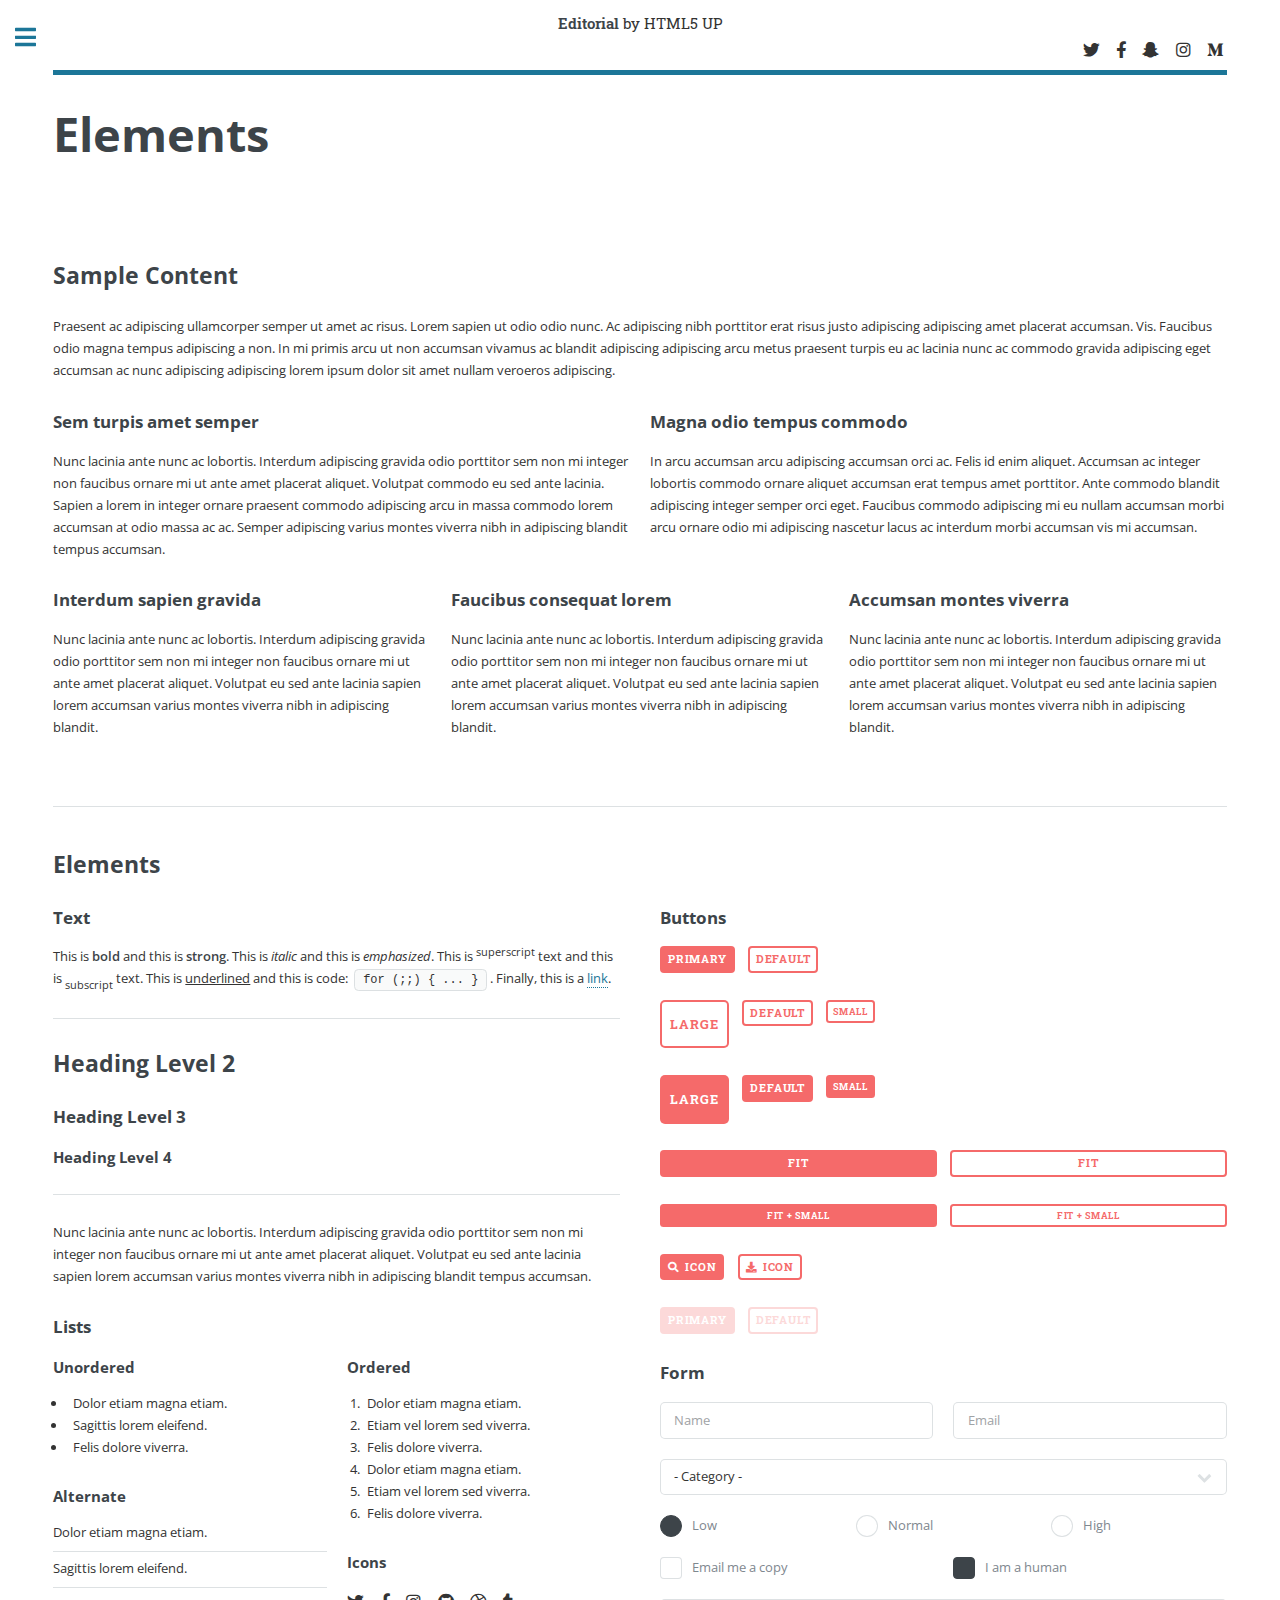
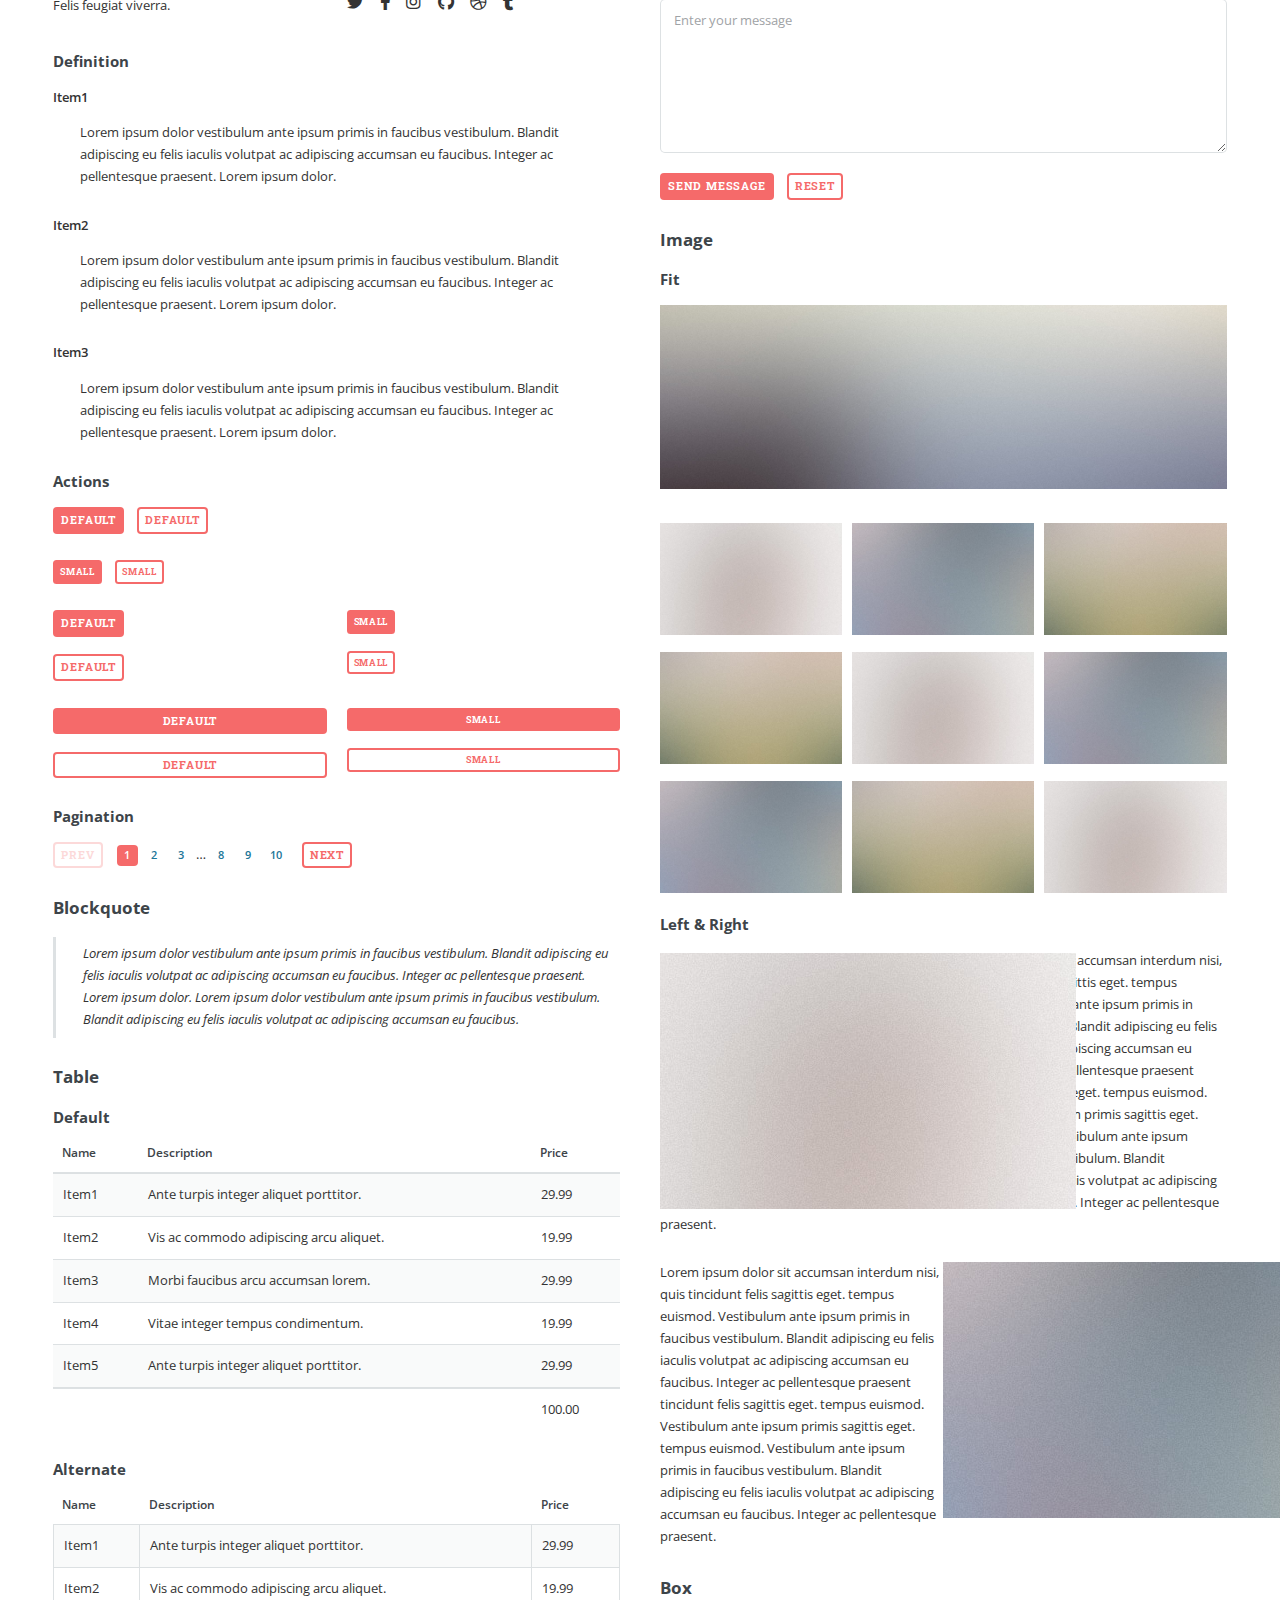
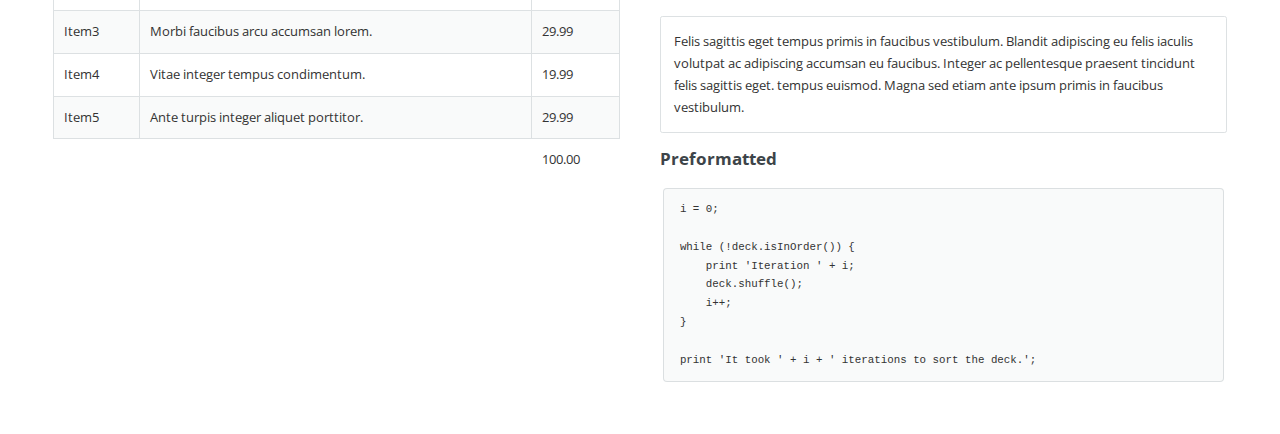
<file: elements.html>
<!DOCTYPE HTML>
<!--
	Editorial by HTML5 UP
	html5up.net | @ajlkn
	Free for personal and commercial use under the CCA 3.0 license (html5up.net/license)
-->
<html>
	<head>
		<title>Elements - Editorial by HTML5 UP</title>
		<meta charset="utf-8" />
		<meta name="viewport" content="width=device-width, initial-scale=1, user-scalable=no" />
		<link rel="stylesheet" href="assets/css/main.css" />
	</head>
	<body class="is-preload">

		<!-- Wrapper -->
			<div id="wrapper">

				<!-- Main -->
					<div id="main">
						<div class="inner">

							<!-- Header -->
								<header id="header">
									<a href="index.html" class="logo"><strong>Editorial</strong> by HTML5 UP</a>
									<ul class="icons">
										<li><a href="#" class="icon brands fa-twitter"><span class="label">Twitter</span></a></li>
										<li><a href="#" class="icon brands fa-facebook-f"><span class="label">Facebook</span></a></li>
										<li><a href="#" class="icon brands fa-snapchat-ghost"><span class="label">Snapchat</span></a></li>
										<li><a href="#" class="icon brands fa-instagram"><span class="label">Instagram</span></a></li>
										<li><a href="#" class="icon brands fa-medium-m"><span class="label">Medium</span></a></li>
									</ul>
								</header>

							<!-- Content -->
								<section>
									<header class="main">
										<h1>Elements</h1>
									</header>

									<!-- Content -->
										<h2 id="content">Sample Content</h2>
										<p>Praesent ac adipiscing ullamcorper semper ut amet ac risus. Lorem sapien ut odio odio nunc. Ac adipiscing nibh porttitor erat risus justo adipiscing adipiscing amet placerat accumsan. Vis. Faucibus odio magna tempus adipiscing a non. In mi primis arcu ut non accumsan vivamus ac blandit adipiscing adipiscing arcu metus praesent turpis eu ac lacinia nunc ac commodo gravida adipiscing eget accumsan ac nunc adipiscing adipiscing lorem ipsum dolor sit amet nullam veroeros adipiscing.</p>
										<div class="row">
											<div class="col-6 col-12-small">
												<h3>Sem turpis amet semper</h3>
												<p>Nunc lacinia ante nunc ac lobortis. Interdum adipiscing gravida odio porttitor sem non mi integer non faucibus ornare mi ut ante amet placerat aliquet. Volutpat commodo eu sed ante lacinia. Sapien a lorem in integer ornare praesent commodo adipiscing arcu in massa commodo lorem accumsan at odio massa ac ac. Semper adipiscing varius montes viverra nibh in adipiscing blandit tempus accumsan.</p>
											</div>
											<div class="col-6 col-12-small">
												<h3>Magna odio tempus commodo</h3>
												<p>In arcu accumsan arcu adipiscing accumsan orci ac. Felis id enim aliquet. Accumsan ac integer lobortis commodo ornare aliquet accumsan erat tempus amet porttitor. Ante commodo blandit adipiscing integer semper orci eget. Faucibus commodo adipiscing mi eu nullam accumsan morbi arcu ornare odio mi adipiscing nascetur lacus ac interdum morbi accumsan vis mi accumsan.</p>
											</div>
											<!-- Break -->
											<div class="col-4 col-12-medium">
												<h3>Interdum sapien gravida</h3>
												<p>Nunc lacinia ante nunc ac lobortis. Interdum adipiscing gravida odio porttitor sem non mi integer non faucibus ornare mi ut ante amet placerat aliquet. Volutpat eu sed ante lacinia sapien lorem accumsan varius montes viverra nibh in adipiscing blandit.</p>
											</div>
											<div class="col-4 col-12-medium">
												<h3>Faucibus consequat lorem</h3>
												<p>Nunc lacinia ante nunc ac lobortis. Interdum adipiscing gravida odio porttitor sem non mi integer non faucibus ornare mi ut ante amet placerat aliquet. Volutpat eu sed ante lacinia sapien lorem accumsan varius montes viverra nibh in adipiscing blandit.</p>
											</div>
											<div class="col-4 col-12-medium">
												<h3>Accumsan montes viverra</h3>
												<p>Nunc lacinia ante nunc ac lobortis. Interdum adipiscing gravida odio porttitor sem non mi integer non faucibus ornare mi ut ante amet placerat aliquet. Volutpat eu sed ante lacinia sapien lorem accumsan varius montes viverra nibh in adipiscing blandit.</p>
											</div>
										</div>

									<hr class="major" />

									<!-- Elements -->
										<h2 id="elements">Elements</h2>
										<div class="row gtr-200">
											<div class="col-6 col-12-medium">

												<!-- Text stuff -->
													<h3>Text</h3>
													<p>This is <b>bold</b> and this is <strong>strong</strong>. This is <i>italic</i> and this is <em>emphasized</em>.
													This is <sup>superscript</sup> text and this is <sub>subscript</sub> text.
													This is <u>underlined</u> and this is code: <code>for (;;) { ... }</code>.
													Finally, this is a <a href="#">link</a>.</p>
													<hr />
													<h2>Heading Level 2</h2>
													<h3>Heading Level 3</h3>
													<h4>Heading Level 4</h4>
													<hr />
													<p>Nunc lacinia ante nunc ac lobortis. Interdum adipiscing gravida odio porttitor sem non mi integer non faucibus ornare mi ut ante amet placerat aliquet. Volutpat eu sed ante lacinia sapien lorem accumsan varius montes viverra nibh in adipiscing blandit tempus accumsan.</p>

												<!-- Lists -->
													<h3>Lists</h3>
													<div class="row">
														<div class="col-6 col-12-small">

															<h4>Unordered</h4>
															<ul>
																<li>Dolor etiam magna etiam.</li>
																<li>Sagittis lorem eleifend.</li>
																<li>Felis dolore viverra.</li>
															</ul>

															<h4>Alternate</h4>
															<ul class="alt">
																<li>Dolor etiam magna etiam.</li>
																<li>Sagittis lorem eleifend.</li>
																<li>Felis feugiat viverra.</li>
															</ul>

														</div>
														<div class="col-6 col-12-small">

															<h4>Ordered</h4>
															<ol>
																<li>Dolor etiam magna etiam.</li>
																<li>Etiam vel lorem sed viverra.</li>
																<li>Felis dolore viverra.</li>
																<li>Dolor etiam magna etiam.</li>
																<li>Etiam vel lorem sed viverra.</li>
																<li>Felis dolore viverra.</li>
															</ol>

															<h4>Icons</h4>
															<ul class="icons">
																<li><a href="#" class="icon brands fa-twitter"><span class="label">Twitter</span></a></li>
																<li><a href="#" class="icon brands fa-facebook-f"><span class="label">Facebook</span></a></li>
																<li><a href="#" class="icon brands fa-instagram"><span class="label">Instagram</span></a></li>
																<li><a href="#" class="icon brands fa-github"><span class="label">Github</span></a></li>
																<li><a href="#" class="icon brands fa-dribbble"><span class="label">Dribbble</span></a></li>
																<li><a href="#" class="icon brands fa-tumblr"><span class="label">Tumblr</span></a></li>
															</ul>

														</div>
													</div>
													<h4>Definition</h4>
													<dl>
														<dt>Item1</dt>
														<dd>
															<p>Lorem ipsum dolor vestibulum ante ipsum primis in faucibus vestibulum. Blandit adipiscing eu felis iaculis volutpat ac adipiscing accumsan eu faucibus. Integer ac pellentesque praesent. Lorem ipsum dolor.</p>
														</dd>
														<dt>Item2</dt>
														<dd>
															<p>Lorem ipsum dolor vestibulum ante ipsum primis in faucibus vestibulum. Blandit adipiscing eu felis iaculis volutpat ac adipiscing accumsan eu faucibus. Integer ac pellentesque praesent. Lorem ipsum dolor.</p>
														</dd>
														<dt>Item3</dt>
														<dd>
															<p>Lorem ipsum dolor vestibulum ante ipsum primis in faucibus vestibulum. Blandit adipiscing eu felis iaculis volutpat ac adipiscing accumsan eu faucibus. Integer ac pellentesque praesent. Lorem ipsum dolor.</p>
														</dd>
													</dl>

													<h4>Actions</h4>
													<ul class="actions">
														<li><a href="#" class="button primary">Default</a></li>
														<li><a href="#" class="button">Default</a></li>
													</ul>
													<ul class="actions small">
														<li><a href="#" class="button primary small">Small</a></li>
														<li><a href="#" class="button small">Small</a></li>
													</ul>
													<div class="row">
														<div class="col-6 col-12-small">
															<ul class="actions stacked">
																<li><a href="#" class="button primary">Default</a></li>
																<li><a href="#" class="button">Default</a></li>
															</ul>
														</div>
														<div class="col-6 col-12-small">
															<ul class="actions stacked">
																<li><a href="#" class="button primary small">Small</a></li>
																<li><a href="#" class="button small">Small</a></li>
															</ul>
														</div>
														<div class="col-6 col-12-small">
															<ul class="actions stacked">
																<li><a href="#" class="button primary fit">Default</a></li>
																<li><a href="#" class="button fit">Default</a></li>
															</ul>
														</div>
														<div class="col-6 col-12-small">
															<ul class="actions stacked">
																<li><a href="#" class="button primary small fit">Small</a></li>
																<li><a href="#" class="button small fit">Small</a></li>
															</ul>
														</div>
													</div>

													<h4>Pagination</h4>
													<ul class="pagination">
														<li><span class="button disabled">Prev</span></li>
														<li><a href="#" class="page active">1</a></li>
														<li><a href="#" class="page">2</a></li>
														<li><a href="#" class="page">3</a></li>
														<li><span>&hellip;</span></li>
														<li><a href="#" class="page">8</a></li>
														<li><a href="#" class="page">9</a></li>
														<li><a href="#" class="page">10</a></li>
														<li><a href="#" class="button">Next</a></li>
													</ul>

												<!-- Blockquote -->
													<h3>Blockquote</h3>
													<blockquote>Lorem ipsum dolor vestibulum ante ipsum primis in faucibus vestibulum. Blandit adipiscing eu felis iaculis volutpat ac adipiscing accumsan eu faucibus. Integer ac pellentesque praesent. Lorem ipsum dolor. Lorem ipsum dolor vestibulum ante ipsum primis in faucibus vestibulum. Blandit adipiscing eu felis iaculis volutpat ac adipiscing accumsan eu faucibus.</blockquote>

												<!-- Table -->
													<h3>Table</h3>

													<h4>Default</h4>
													<div class="table-wrapper">
														<table>
															<thead>
																<tr>
																	<th>Name</th>
																	<th>Description</th>
																	<th>Price</th>
																</tr>
															</thead>
															<tbody>
																<tr>
																	<td>Item1</td>
																	<td>Ante turpis integer aliquet porttitor.</td>
																	<td>29.99</td>
																</tr>
																<tr>
																	<td>Item2</td>
																	<td>Vis ac commodo adipiscing arcu aliquet.</td>
																	<td>19.99</td>
																</tr>
																<tr>
																	<td>Item3</td>
																	<td> Morbi faucibus arcu accumsan lorem.</td>
																	<td>29.99</td>
																</tr>
																<tr>
																	<td>Item4</td>
																	<td>Vitae integer tempus condimentum.</td>
																	<td>19.99</td>
																</tr>
																<tr>
																	<td>Item5</td>
																	<td>Ante turpis integer aliquet porttitor.</td>
																	<td>29.99</td>
																</tr>
															</tbody>
															<tfoot>
																<tr>
																	<td colspan="2"></td>
																	<td>100.00</td>
																</tr>
															</tfoot>
														</table>
													</div>

													<h4>Alternate</h4>
													<div class="table-wrapper">
														<table class="alt">
															<thead>
																<tr>
																	<th>Name</th>
																	<th>Description</th>
																	<th>Price</th>
																</tr>
															</thead>
															<tbody>
																<tr>
																	<td>Item1</td>
																	<td>Ante turpis integer aliquet porttitor.</td>
																	<td>29.99</td>
																</tr>
																<tr>
																	<td>Item2</td>
																	<td>Vis ac commodo adipiscing arcu aliquet.</td>
																	<td>19.99</td>
																</tr>
																<tr>
																	<td>Item3</td>
																	<td> Morbi faucibus arcu accumsan lorem.</td>
																	<td>29.99</td>
																</tr>
																<tr>
																	<td>Item4</td>
																	<td>Vitae integer tempus condimentum.</td>
																	<td>19.99</td>
																</tr>
																<tr>
																	<td>Item5</td>
																	<td>Ante turpis integer aliquet porttitor.</td>
																	<td>29.99</td>
																</tr>
															</tbody>
															<tfoot>
																<tr>
																	<td colspan="2"></td>
																	<td>100.00</td>
																</tr>
															</tfoot>
														</table>
													</div>

											</div>
											<div class="col-6 col-12-medium">

												<!-- Buttons -->
													<h3>Buttons</h3>
													<ul class="actions">
														<li><a href="#" class="button primary">Primary</a></li>
														<li><a href="#" class="button">Default</a></li>
													</ul>
													<ul class="actions">
														<li><a href="#" class="button large">Large</a></li>
														<li><a href="#" class="button">Default</a></li>
														<li><a href="#" class="button small">Small</a></li>
													</ul>
													<ul class="actions">
														<li><a href="#" class="button primary large">Large</a></li>
														<li><a href="#" class="button primary">Default</a></li>
														<li><a href="#" class="button primary small">Small</a></li>
													</ul>
													<ul class="actions fit">
														<li><a href="#" class="button primary fit">Fit</a></li>
														<li><a href="#" class="button fit">Fit</a></li>
													</ul>
													<ul class="actions fit small">
														<li><a href="#" class="button primary fit small">Fit + Small</a></li>
														<li><a href="#" class="button fit small">Fit + Small</a></li>
													</ul>
													<ul class="actions">
														<li><a href="#" class="button primary icon solid fa-search">Icon</a></li>
														<li><a href="#" class="button icon solid fa-download">Icon</a></li>
													</ul>
													<ul class="actions">
														<li><span class="button primary disabled">Primary</span></li>
														<li><span class="button disabled">Default</span></li>
													</ul>

												<!-- Form -->
													<h3>Form</h3>

													<form method="post" action="#">
														<div class="row gtr-uniform">
															<div class="col-6 col-12-xsmall">
																<input type="text" name="demo-name" id="demo-name" value="" placeholder="Name" />
															</div>
															<div class="col-6 col-12-xsmall">
																<input type="email" name="demo-email" id="demo-email" value="" placeholder="Email" />
															</div>
															<!-- Break -->
															<div class="col-12">
																<select name="demo-category" id="demo-category">
																	<option value="">- Category -</option>
																	<option value="1">Manufacturing</option>
																	<option value="1">Shipping</option>
																	<option value="1">Administration</option>
																	<option value="1">Human Resources</option>
																</select>
															</div>
															<!-- Break -->
															<div class="col-4 col-12-small">
																<input type="radio" id="demo-priority-low" name="demo-priority" checked>
																<label for="demo-priority-low">Low</label>
															</div>
															<div class="col-4 col-12-small">
																<input type="radio" id="demo-priority-normal" name="demo-priority">
																<label for="demo-priority-normal">Normal</label>
															</div>
															<div class="col-4 col-12-small">
																<input type="radio" id="demo-priority-high" name="demo-priority">
																<label for="demo-priority-high">High</label>
															</div>
															<!-- Break -->
															<div class="col-6 col-12-small">
																<input type="checkbox" id="demo-copy" name="demo-copy">
																<label for="demo-copy">Email me a copy</label>
															</div>
															<div class="col-6 col-12-small">
																<input type="checkbox" id="demo-human" name="demo-human" checked>
																<label for="demo-human">I am a human</label>
															</div>
															<!-- Break -->
															<div class="col-12">
																<textarea name="demo-message" id="demo-message" placeholder="Enter your message" rows="6"></textarea>
															</div>
															<!-- Break -->
															<div class="col-12">
																<ul class="actions">
																	<li><input type="submit" value="Send Message" class="primary" /></li>
																	<li><input type="reset" value="Reset" /></li>
																</ul>
															</div>
														</div>
													</form>

												<!-- Image -->
													<h3>Image</h3>

													<h4>Fit</h4>
													<span class="image fit"><img src="images/pic11.jpg" alt="" /></span>
													<div class="box alt">
														<div class="row gtr-50 gtr-uniform">
															<div class="col-4"><span class="image fit"><img src="images/pic01.jpg" alt="" /></span></div>
															<div class="col-4"><span class="image fit"><img src="images/pic02.jpg" alt="" /></span></div>
															<div class="col-4"><span class="image fit"><img src="images/pic03.jpg" alt="" /></span></div>
															<!-- Break -->
															<div class="col-4"><span class="image fit"><img src="images/pic03.jpg" alt="" /></span></div>
															<div class="col-4"><span class="image fit"><img src="images/pic01.jpg" alt="" /></span></div>
															<div class="col-4"><span class="image fit"><img src="images/pic02.jpg" alt="" /></span></div>
															<!-- Break -->
															<div class="col-4"><span class="image fit"><img src="images/pic02.jpg" alt="" /></span></div>
															<div class="col-4"><span class="image fit"><img src="images/pic03.jpg" alt="" /></span></div>
															<div class="col-4"><span class="image fit"><img src="images/pic01.jpg" alt="" /></span></div>
														</div>
													</div>

													<h4>Left &amp; Right</h4>
													<p><span class="image left"><img src="images/pic01.jpg" alt="" /></span>Lorem ipsum dolor sit accumsan interdum nisi, quis tincidunt felis sagittis eget. tempus euismod. Vestibulum ante ipsum primis in faucibus vestibulum. Blandit adipiscing eu felis iaculis volutpat ac adipiscing accumsan eu faucibus. Integer ac pellentesque praesent tincidunt felis sagittis eget. tempus euismod. Vestibulum ante ipsum primis sagittis eget. tempus euismod. Vestibulum ante ipsum primis in faucibus vestibulum. Blandit adipiscing eu felis iaculis volutpat ac adipiscing accumsan eu faucibus. Integer ac pellentesque praesent.</p>
													<p><span class="image right"><img src="images/pic02.jpg" alt="" /></span>Lorem ipsum dolor sit accumsan interdum nisi, quis tincidunt felis sagittis eget. tempus euismod. Vestibulum ante ipsum primis in faucibus vestibulum. Blandit adipiscing eu felis iaculis volutpat ac adipiscing accumsan eu faucibus. Integer ac pellentesque praesent tincidunt felis sagittis eget. tempus euismod. Vestibulum ante ipsum primis sagittis eget. tempus euismod. Vestibulum ante ipsum primis in faucibus vestibulum. Blandit adipiscing eu felis iaculis volutpat ac adipiscing accumsan eu faucibus. Integer ac pellentesque praesent.</p>

												<!-- Box -->
													<h3>Box</h3>
													<div class="box">
														<p>Felis sagittis eget tempus primis in faucibus vestibulum. Blandit adipiscing eu felis iaculis volutpat ac adipiscing accumsan eu faucibus. Integer ac pellentesque praesent tincidunt felis sagittis eget. tempus euismod. Magna sed etiam ante ipsum primis in faucibus vestibulum.</p>
													</div>

												<!-- Preformatted Code -->
													<h3>Preformatted</h3>
													<pre><code>i = 0;

while (!deck.isInOrder()) {
    print 'Iteration ' + i;
    deck.shuffle();
    i++;
}

print 'It took ' + i + ' iterations to sort the deck.';
</code></pre>

											</div>
										</div>

								</section>

						</div>
					</div>

				<!-- Sidebar -->
					<div id="sidebar">
						<div class="inner">

							<!-- Search -->
								<section id="search" class="alt">
									<form method="post" action="#">
										<input type="text" name="query" id="query" placeholder="Search" />
									</form>
								</section>

							<!-- Menu -->
								<nav id="menu">
									<header class="major">
										<h2>Menu</h2>
									</header>
									<ul>
										<li><a href="index.html">Homepage</a></li>
										<li><a href="generic.html">Generic</a></li>
										<li><a href="elements.html">Elements</a></li>
										<li>
											<span class="opener">Submenu</span>
											<ul>
												<li><a href="#">Lorem Dolor</a></li>
												<li><a href="#">Ipsum Adipiscing</a></li>
												<li><a href="#">Tempus Magna</a></li>
												<li><a href="#">Feugiat Veroeros</a></li>
											</ul>
										</li>
										<li><a href="#">Etiam Dolore</a></li>
										<li><a href="#">Adipiscing</a></li>
										<li>
											<span class="opener">Another Submenu</span>
											<ul>
												<li><a href="#">Lorem Dolor</a></li>
												<li><a href="#">Ipsum Adipiscing</a></li>
												<li><a href="#">Tempus Magna</a></li>
												<li><a href="#">Feugiat Veroeros</a></li>
											</ul>
										</li>
										<li><a href="#">Maximus Erat</a></li>
										<li><a href="#">Sapien Mauris</a></li>
										<li><a href="#">Amet Lacinia</a></li>
									</ul>
								</nav>

							<!-- Section -->
								<section>
									<header class="major">
										<h2>Ante interdum</h2>
									</header>
									<div class="mini-posts">
										<article>
											<a href="#" class="image"><img src="images/pic07.jpg" alt="" /></a>
											<p>Aenean ornare velit lacus, ac varius enim lorem ullamcorper dolore aliquam.</p>
										</article>
										<article>
											<a href="#" class="image"><img src="images/pic08.jpg" alt="" /></a>
											<p>Aenean ornare velit lacus, ac varius enim lorem ullamcorper dolore aliquam.</p>
										</article>
										<article>
											<a href="#" class="image"><img src="images/pic09.jpg" alt="" /></a>
											<p>Aenean ornare velit lacus, ac varius enim lorem ullamcorper dolore aliquam.</p>
										</article>
									</div>
									<ul class="actions">
										<li><a href="#" class="button">More</a></li>
									</ul>
								</section>

							<!-- Section -->
								<section>
									<header class="major">
										<h2>Get in touch</h2>
									</header>
									<p>Sed varius enim lorem ullamcorper dolore aliquam aenean ornare velit lacus, ac varius enim lorem ullamcorper dolore. Proin sed aliquam facilisis ante interdum. Sed nulla amet lorem feugiat tempus aliquam.</p>
									<ul class="contact">
										<li class="icon solid fa-envelope"><a href="#">information@untitled.tld</a></li>
										<li class="icon solid fa-phone">(000) 000-0000</li>
										<li class="icon solid fa-home">1234 Somewhere Road #8254<br />
										Nashville, TN 00000-0000</li>
									</ul>
								</section>

							<!-- Footer -->
								<footer id="footer">
									<p class="copyright">&copy; Untitled. All rights reserved. Demo Images: <a href="https://unsplash.com">Unsplash</a>. Design: <a href="https://html5up.net">HTML5 UP</a>.</p>
								</footer>

						</div>
					</div>

			</div>

		<!-- Scripts -->
			<script src="assets/js/jquery.min.js"></script>
			<script src="assets/js/browser.min.js"></script>
			<script src="assets/js/breakpoints.min.js"></script>
			<script src="assets/js/util.js"></script>
			<script src="assets/js/main.js"></script>

	</body>
</html>
</file>
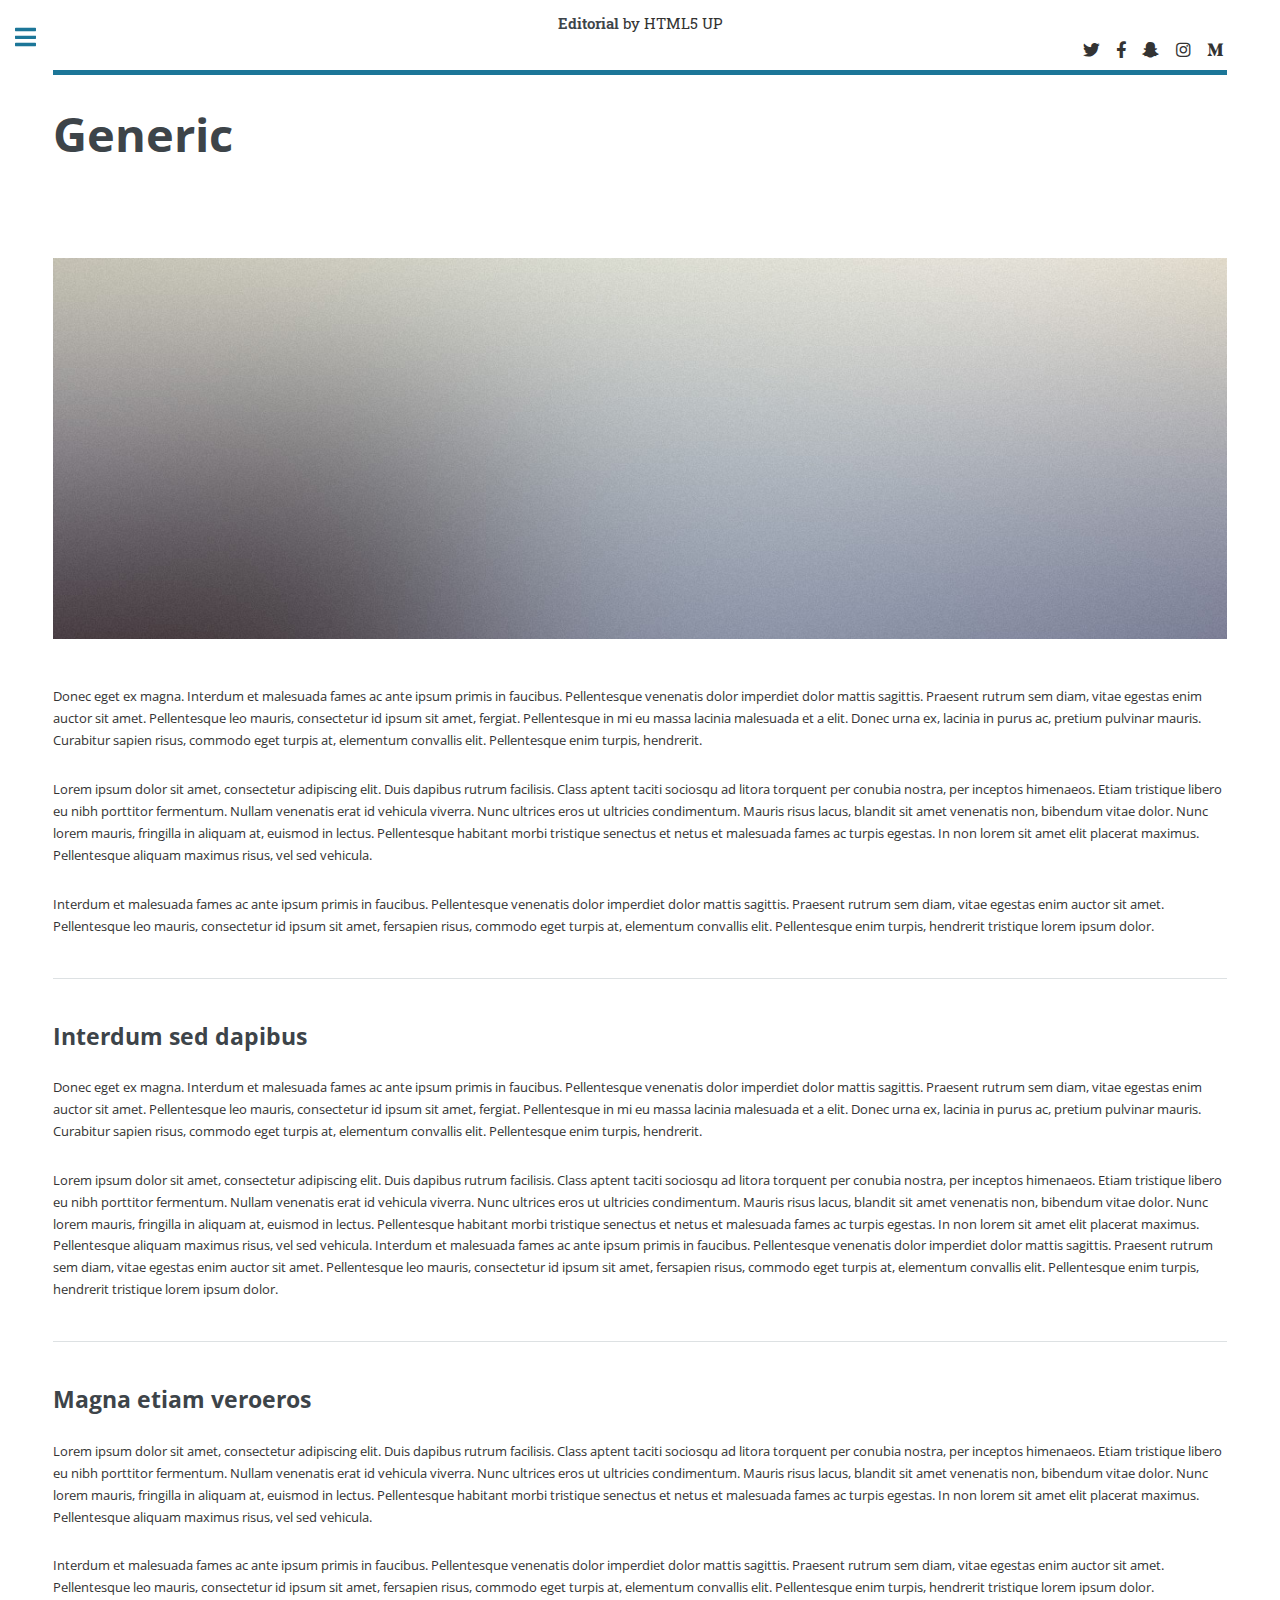
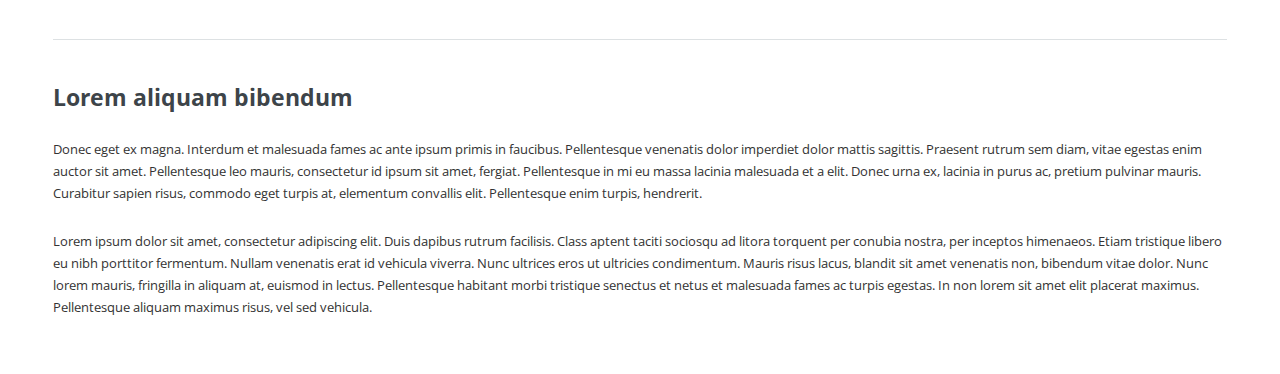
<file: generic.html>
<!DOCTYPE HTML>
<!--
	Editorial by HTML5 UP
	html5up.net | @ajlkn
	Free for personal and commercial use under the CCA 3.0 license (html5up.net/license)
-->
<html>
	<head>
		<title>Generic - Editorial by HTML5 UP</title>
		<meta charset="utf-8" />
		<meta name="viewport" content="width=device-width, initial-scale=1, user-scalable=no" />
		<link rel="stylesheet" href="assets/css/main.css" />
	</head>
	<body class="is-preload">

		<!-- Wrapper -->
			<div id="wrapper">

				<!-- Main -->
					<div id="main">
						<div class="inner">

							<!-- Header -->
								<header id="header">
									<a href="index.html" class="logo"><strong>Editorial</strong> by HTML5 UP</a>
									<ul class="icons">
										<li><a href="#" class="icon brands fa-twitter"><span class="label">Twitter</span></a></li>
										<li><a href="#" class="icon brands fa-facebook-f"><span class="label">Facebook</span></a></li>
										<li><a href="#" class="icon brands fa-snapchat-ghost"><span class="label">Snapchat</span></a></li>
										<li><a href="#" class="icon brands fa-instagram"><span class="label">Instagram</span></a></li>
										<li><a href="#" class="icon brands fa-medium-m"><span class="label">Medium</span></a></li>
									</ul>
								</header>

							<!-- Content -->
								<section>
									<header class="main">
										<h1>Generic</h1>
									</header>

									<span class="image main"><img src="images/pic11.jpg" alt="" /></span>

									<p>Donec eget ex magna. Interdum et malesuada fames ac ante ipsum primis in faucibus. Pellentesque venenatis dolor imperdiet dolor mattis sagittis. Praesent rutrum sem diam, vitae egestas enim auctor sit amet. Pellentesque leo mauris, consectetur id ipsum sit amet, fergiat. Pellentesque in mi eu massa lacinia malesuada et a elit. Donec urna ex, lacinia in purus ac, pretium pulvinar mauris. Curabitur sapien risus, commodo eget turpis at, elementum convallis elit. Pellentesque enim turpis, hendrerit.</p>
									<p>Lorem ipsum dolor sit amet, consectetur adipiscing elit. Duis dapibus rutrum facilisis. Class aptent taciti sociosqu ad litora torquent per conubia nostra, per inceptos himenaeos. Etiam tristique libero eu nibh porttitor fermentum. Nullam venenatis erat id vehicula viverra. Nunc ultrices eros ut ultricies condimentum. Mauris risus lacus, blandit sit amet venenatis non, bibendum vitae dolor. Nunc lorem mauris, fringilla in aliquam at, euismod in lectus. Pellentesque habitant morbi tristique senectus et netus et malesuada fames ac turpis egestas. In non lorem sit amet elit placerat maximus. Pellentesque aliquam maximus risus, vel sed vehicula.</p>
									<p>Interdum et malesuada fames ac ante ipsum primis in faucibus. Pellentesque venenatis dolor imperdiet dolor mattis sagittis. Praesent rutrum sem diam, vitae egestas enim auctor sit amet. Pellentesque leo mauris, consectetur id ipsum sit amet, fersapien risus, commodo eget turpis at, elementum convallis elit. Pellentesque enim turpis, hendrerit tristique lorem ipsum dolor.</p>

									<hr class="major" />

									<h2>Interdum sed dapibus</h2>
									<p>Donec eget ex magna. Interdum et malesuada fames ac ante ipsum primis in faucibus. Pellentesque venenatis dolor imperdiet dolor mattis sagittis. Praesent rutrum sem diam, vitae egestas enim auctor sit amet. Pellentesque leo mauris, consectetur id ipsum sit amet, fergiat. Pellentesque in mi eu massa lacinia malesuada et a elit. Donec urna ex, lacinia in purus ac, pretium pulvinar mauris. Curabitur sapien risus, commodo eget turpis at, elementum convallis elit. Pellentesque enim turpis, hendrerit.</p>
									<p>Lorem ipsum dolor sit amet, consectetur adipiscing elit. Duis dapibus rutrum facilisis. Class aptent taciti sociosqu ad litora torquent per conubia nostra, per inceptos himenaeos. Etiam tristique libero eu nibh porttitor fermentum. Nullam venenatis erat id vehicula viverra. Nunc ultrices eros ut ultricies condimentum. Mauris risus lacus, blandit sit amet venenatis non, bibendum vitae dolor. Nunc lorem mauris, fringilla in aliquam at, euismod in lectus. Pellentesque habitant morbi tristique senectus et netus et malesuada fames ac turpis egestas. In non lorem sit amet elit placerat maximus. Pellentesque aliquam maximus risus, vel sed vehicula. Interdum et malesuada fames ac ante ipsum primis in faucibus. Pellentesque venenatis dolor imperdiet dolor mattis sagittis. Praesent rutrum sem diam, vitae egestas enim auctor sit amet. Pellentesque leo mauris, consectetur id ipsum sit amet, fersapien risus, commodo eget turpis at, elementum convallis elit. Pellentesque enim turpis, hendrerit tristique lorem ipsum dolor.</p>

									<hr class="major" />

									<h2>Magna etiam veroeros</h2>
									<p>Lorem ipsum dolor sit amet, consectetur adipiscing elit. Duis dapibus rutrum facilisis. Class aptent taciti sociosqu ad litora torquent per conubia nostra, per inceptos himenaeos. Etiam tristique libero eu nibh porttitor fermentum. Nullam venenatis erat id vehicula viverra. Nunc ultrices eros ut ultricies condimentum. Mauris risus lacus, blandit sit amet venenatis non, bibendum vitae dolor. Nunc lorem mauris, fringilla in aliquam at, euismod in lectus. Pellentesque habitant morbi tristique senectus et netus et malesuada fames ac turpis egestas. In non lorem sit amet elit placerat maximus. Pellentesque aliquam maximus risus, vel sed vehicula.</p>
									<p>Interdum et malesuada fames ac ante ipsum primis in faucibus. Pellentesque venenatis dolor imperdiet dolor mattis sagittis. Praesent rutrum sem diam, vitae egestas enim auctor sit amet. Pellentesque leo mauris, consectetur id ipsum sit amet, fersapien risus, commodo eget turpis at, elementum convallis elit. Pellentesque enim turpis, hendrerit tristique lorem ipsum dolor.</p>

									<hr class="major" />

									<h2>Lorem aliquam bibendum</h2>
									<p>Donec eget ex magna. Interdum et malesuada fames ac ante ipsum primis in faucibus. Pellentesque venenatis dolor imperdiet dolor mattis sagittis. Praesent rutrum sem diam, vitae egestas enim auctor sit amet. Pellentesque leo mauris, consectetur id ipsum sit amet, fergiat. Pellentesque in mi eu massa lacinia malesuada et a elit. Donec urna ex, lacinia in purus ac, pretium pulvinar mauris. Curabitur sapien risus, commodo eget turpis at, elementum convallis elit. Pellentesque enim turpis, hendrerit.</p>
									<p>Lorem ipsum dolor sit amet, consectetur adipiscing elit. Duis dapibus rutrum facilisis. Class aptent taciti sociosqu ad litora torquent per conubia nostra, per inceptos himenaeos. Etiam tristique libero eu nibh porttitor fermentum. Nullam venenatis erat id vehicula viverra. Nunc ultrices eros ut ultricies condimentum. Mauris risus lacus, blandit sit amet venenatis non, bibendum vitae dolor. Nunc lorem mauris, fringilla in aliquam at, euismod in lectus. Pellentesque habitant morbi tristique senectus et netus et malesuada fames ac turpis egestas. In non lorem sit amet elit placerat maximus. Pellentesque aliquam maximus risus, vel sed vehicula.</p>

								</section>

						</div>
					</div>

				<!-- Sidebar -->
					<div id="sidebar">
						<div class="inner">

							<!-- Search -->
								<section id="search" class="alt">
									<form method="post" action="#">
										<input type="text" name="query" id="query" placeholder="Search" />
									</form>
								</section>

							<!-- Menu -->
								<nav id="menu">
									<header class="major">
										<h2>Menu</h2>
									</header>
									<ul>
										<li><a href="index.html">Homepage</a></li>
										<li><a href="generic.html">Generic</a></li>
										<li><a href="elements.html">Elements</a></li>
										<li>
											<span class="opener">Submenu</span>
											<ul>
												<li><a href="#">Lorem Dolor</a></li>
												<li><a href="#">Ipsum Adipiscing</a></li>
												<li><a href="#">Tempus Magna</a></li>
												<li><a href="#">Feugiat Veroeros</a></li>
											</ul>
										</li>
										<li><a href="#">Etiam Dolore</a></li>
										<li><a href="#">Adipiscing</a></li>
										<li>
											<span class="opener">Another Submenu</span>
											<ul>
												<li><a href="#">Lorem Dolor</a></li>
												<li><a href="#">Ipsum Adipiscing</a></li>
												<li><a href="#">Tempus Magna</a></li>
												<li><a href="#">Feugiat Veroeros</a></li>
											</ul>
										</li>
										<li><a href="#">Maximus Erat</a></li>
										<li><a href="#">Sapien Mauris</a></li>
										<li><a href="#">Amet Lacinia</a></li>
									</ul>
								</nav>

							<!-- Section -->
								<section>
									<header class="major">
										<h2>Ante interdum</h2>
									</header>
									<div class="mini-posts">
										<article>
											<a href="#" class="image"><img src="images/pic07.jpg" alt="" /></a>
											<p>Aenean ornare velit lacus, ac varius enim lorem ullamcorper dolore aliquam.</p>
										</article>
										<article>
											<a href="#" class="image"><img src="images/pic08.jpg" alt="" /></a>
											<p>Aenean ornare velit lacus, ac varius enim lorem ullamcorper dolore aliquam.</p>
										</article>
										<article>
											<a href="#" class="image"><img src="images/pic09.jpg" alt="" /></a>
											<p>Aenean ornare velit lacus, ac varius enim lorem ullamcorper dolore aliquam.</p>
										</article>
									</div>
									<ul class="actions">
										<li><a href="#" class="button">More</a></li>
									</ul>
								</section>

							<!-- Section -->
								<section>
									<header class="major">
										<h2>Get in touch</h2>
									</header>
									<p>Sed varius enim lorem ullamcorper dolore aliquam aenean ornare velit lacus, ac varius enim lorem ullamcorper dolore. Proin sed aliquam facilisis ante interdum. Sed nulla amet lorem feugiat tempus aliquam.</p>
									<ul class="contact">
										<li class="icon solid fa-envelope"><a href="#">information@untitled.tld</a></li>
										<li class="icon solid fa-phone">(000) 000-0000</li>
										<li class="icon solid fa-home">1234 Somewhere Road #8254<br />
										Nashville, TN 00000-0000</li>
									</ul>
								</section>

							<!-- Footer -->
								<footer id="footer">
									<p class="copyright">&copy; Untitled. All rights reserved. Demo Images: <a href="https://unsplash.com">Unsplash</a>. Design: <a href="https://html5up.net">HTML5 UP</a>.</p>
								</footer>

						</div>
					</div>

			</div>

		<!-- Scripts -->
			<script src="assets/js/jquery.min.js"></script>
			<script src="assets/js/browser.min.js"></script>
			<script src="assets/js/breakpoints.min.js"></script>
			<script src="assets/js/util.js"></script>
			<script src="assets/js/main.js"></script>

	</body>
</html>
</file>
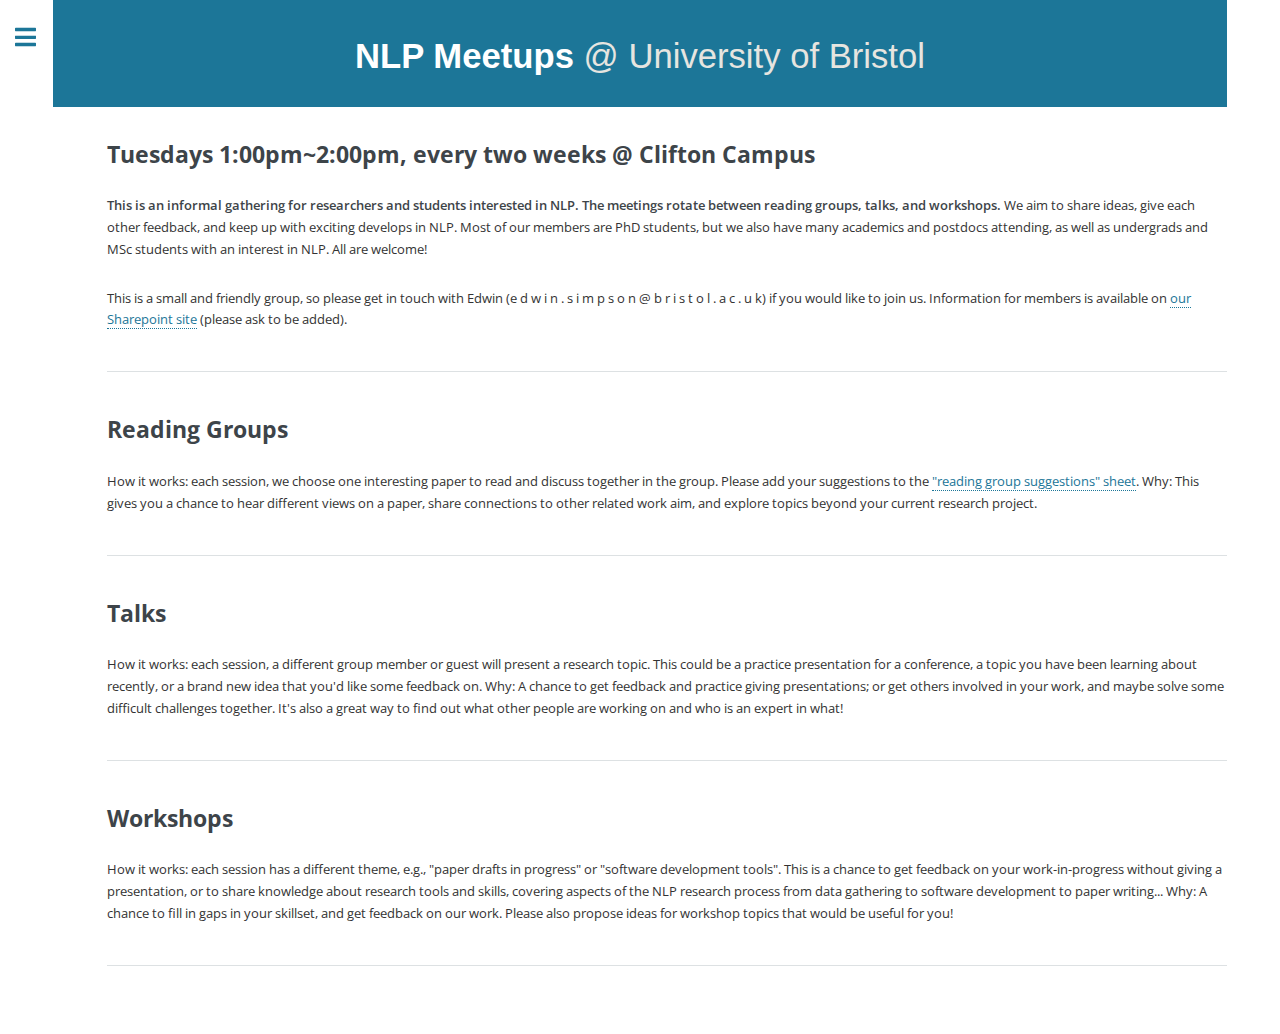
<file: meetups.html>
<!DOCTYPE HTML>
<!--
	Editorial by HTML5 UP
	html5up.net | @ajlkn
	Free for personal and commercial use under the CCA 3.0 license (html5up.net/license)
-->
<html>
	<head>
		<script src="assets/js/jquery.min.js"></script>
    	<script> 
	    $(function(){
	      $("#sidebar").load("sidebar.html"); 
	    });
	    </script> 

		<title>University of Bristol NLProc</title>
		<meta charset="utf-8" />
		<meta name="viewport" content="width=device-width, initial-scale=1, user-scalable=no" />
		<link rel="stylesheet" href="assets/css/main.css" />
	</head>
	<body class="is-preload">
		<!-- Wrapper -->
		<div id="wrapper">

			<!-- Main -->
			<div id="main">
				<div class="inner">
					<!-- Header -->
					<header id="header" class="logo" style="font-size: 2.6em; font-family: RufusBold, Georgia, sans-serif; font-weight: 400; background-color: rgb(28, 118, 152); color: #e6e5e0">
						<strong style="color: rgb(255, 255, 255)">NLP Meetups</strong> @ University of Bristol
					</header>

					<!-- Banner -->
					<section>

                        <div style="padding-left: 4em;">
                            <h2>Tuesdays 1:00pm~2:00pm, every two weeks @ Clifton Campus</h2>
                            <p><strong>
                            This is an informal gathering for researchers and students interested in NLP. The meetings rotate between reading groups, talks, and workshops.
                            </strong> We aim to share ideas, give each other feedback, and keep up with exciting develops in NLP. Most of our members are PhD students, but we also have many academics and postdocs attending, as well as undergrads and MSc students with an interest in NLP. All are welcome! 
                            </p>

                            <p>
                            This is a small and friendly group, so please get in touch with Edwin (e d w i n . s i m p s o n @ b r i s t o l . a c . u k) if you would like to join us. Information for members is available on <a href=https://uob.sharepoint.com/teams/grp-NLP-Meetups/SitePages/NLP-Meetups.aspx>our Sharepoint site</a> (please ask to be added). 
                        	</p>

						    <hr class="major" />

                            <h2>Reading Groups</h2>
						    <p>How it works: each session, we choose one interesting paper to read and discuss together in the group. Please add your suggestions to the <a href=https://uob.sharepoint.com/:x:/t/grp-NLP-Meetups/EdICMumhY1FGshXRyPuORUEBBUfUNAOiqJjag2cJv-6HIw>"reading group suggestions" sheet</a>. Why: This gives you a chance to hear different views on a paper, share connections to other related work aim, and explore topics beyond your current research project.</p>
						    <hr class="major" />

                            <h2>Talks</h2>
						    <p>How it works: each session, a different group member or guest will present a research topic. This could be a practice presentation for a conference, a topic you have been learning about recently, or a brand new idea that you'd like some feedback on. 
						    Why: A chance to get feedback and practice giving presentations; or get others involved in your work, and maybe solve some difficult challenges together. It's also a great way to find out what other people are working on and who is an expert in what!
						    </p>
                            <hr class="major" />

                            <h2>Workshops</h2>
                            <p>How it works: 
                            each session has a different theme, e.g., "paper drafts in progress" or "software development tools". This is a chance to get feedback on your work-in-progress without giving a presentation, or to share knowledge about research tools and skills, covering aspects of the NLP research process from data gathering to software development to paper writing...
                            Why: A chance to fill in gaps in your skillset, and get feedback on our work. Please also propose ideas for workshop topics that would be useful for you!   
                            </p>
						    <hr class="major" />
                        </div>
		
    
					</section>
				</div>
			</div>

			<!-- Sidebar -->
			<div id="sidebar">

			</div>

		</div>
	</body>
</html>
</file>
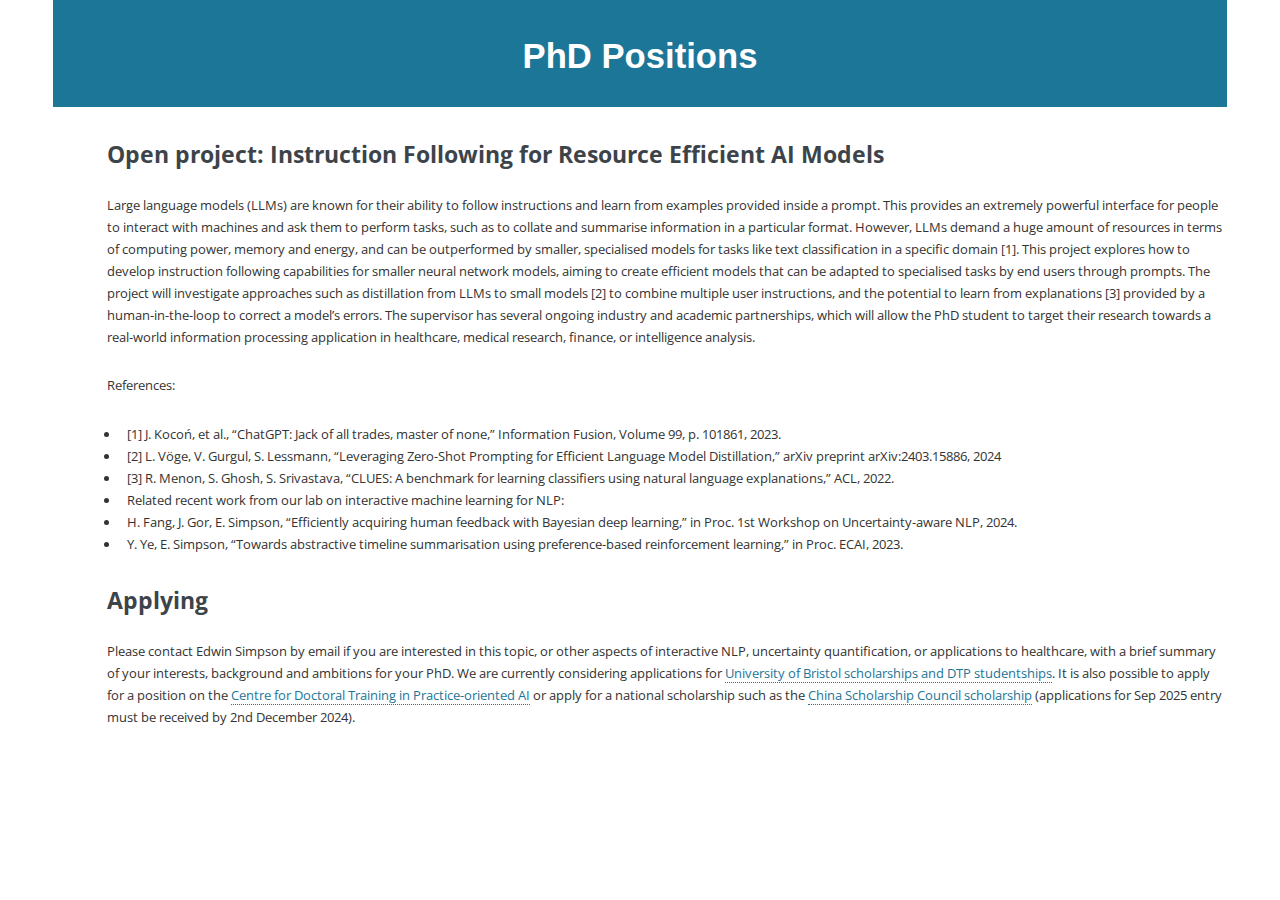
<file: phd.html>
<!DOCTYPE HTML>
<!--
	Editorial by HTML5 UP
	html5up.net | @ajlkn
	Free for personal and commercial use under the CCA 3.0 license (html5up.net/license)
-->
<html>
	<head>
		<script src="assets/js/jquery.min.js"></script>
    	<script> 
	    $(function(){
	      $("#sidebar").load("sidebar.html"); 
	    });
	    </script> 

		<title>University of Bristol NLProc</title>
		<meta charset="utf-8" />
		<meta name="viewport" content="width=device-width, initial-scale=1, user-scalable=no" />
		<link rel="stylesheet" href="assets/css/main.css" />
	</head>
	<body class="is-preload">
		<!-- Wrapper -->
		<div id="wrapper">

			<!-- Main -->
			<div id="main">
				<div class="inner">
					<!-- Header -->
					<header id="header" class="logo" style="font-size: 2.6em; font-family: RufusBold, Georgia, sans-serif; font-weight: 400; background-color: rgb(28, 118, 152); color: #e6e5e0">
						<strong style="color: rgb(255, 255, 255)">PhD Positions</strong>
					</header>

					<!-- Banner -->
					<section>
            <div style="padding-left: 4em;">
                <h2>Open project: Instruction Following for Resource Efficient AI Models</h2>
                <p>
                  Large language models (LLMs) are known for their ability to follow instructions and learn from examples provided inside a prompt. This provides an extremely powerful interface for people to interact with machines and ask them to perform tasks, such as to collate and summarise information in a particular format. However, LLMs demand a huge amount of resources in terms of computing power, memory and energy, and can be outperformed by smaller, specialised models for tasks like text classification in a specific domain [1]. This project explores how to develop instruction following capabilities for smaller neural network models, aiming to create efficient models that can be adapted to specialised tasks by end users through prompts. The project will investigate approaches such as distillation from LLMs to small models [2] to combine multiple user instructions, and the potential to learn from explanations [3] provided by a human-in-the-loop to correct a model’s errors. The supervisor has several ongoing industry and academic partnerships, which will allow the PhD student to target their research towards a real-world information processing application in healthcare, medical research, finance, or intelligence analysis. 
                </p>
                <p>
                  References:
                  <ul>
                    <li> [1]  J. Kocoń, et al., “ChatGPT: Jack of all trades, master of none,” Information Fusion, Volume 99, p. 101861, 2023. </li>
                    <li> [2] L. Vöge, V. Gurgul, S. Lessmann, “Leveraging Zero-Shot Prompting for Efficient Language Model Distillation,” arXiv preprint arXiv:2403.15886, 2024</li>
                    <li> [3] R. Menon, S. Ghosh, S. Srivastava, “CLUES: A benchmark for learning classifiers using natural language explanations,” ACL, 2022.</li>
                    <li> Related recent work from our lab on interactive machine learning for NLP:</li> 
                    <li> H. Fang, J. Gor, E. Simpson, “Efficiently acquiring human feedback with Bayesian deep learning,” in Proc. 1st Workshop on Uncertainty-aware NLP, 2024. </li>
                    <li> Y. Ye, E. Simpson, “Towards abstractive timeline summarisation using preference-based reinforcement learning,” in Proc. ECAI, 2023.</li>
                  </ul>
                </p>
            </div>
            <div style="padding-left: 4em;">
                <h2>Applying</h2>
                <p>
                  Please contact Edwin Simpson by email if you are interested in this topic, or other aspects of interactive NLP, uncertainty quantification, or applications to healthcare, with a brief summary of your interests, background and ambitions for your PhD.
                  We are currently considering applications for <a href="https://www.bristol.ac.uk/study/postgraduate/about/research-programmes/funding-and-scholarships/">University of Bristol scholarships and DTP studentships</a>.
                  It is also possible to apply for a position on the <a href="https://www.bristol.ac.uk/cdt/practice-oriented-ai/">Centre for Doctoral Training in Practice-oriented AI</a>
			or apply for a national scholarship such as the <a href="https://www.bristol.ac.uk/students/support/finances/scholarships/china-scholarship-council/">China Scholarship Council scholarship</a> (applications for Sep 2025 entry must be received by 2nd December 2024). 
                </p>
            </div>            
					</section>
				</div>
			</div>

			<!-- Sidebar -->
			<div id="sidebar">

			</div>

		</div>
	</body>
</html>
</file>
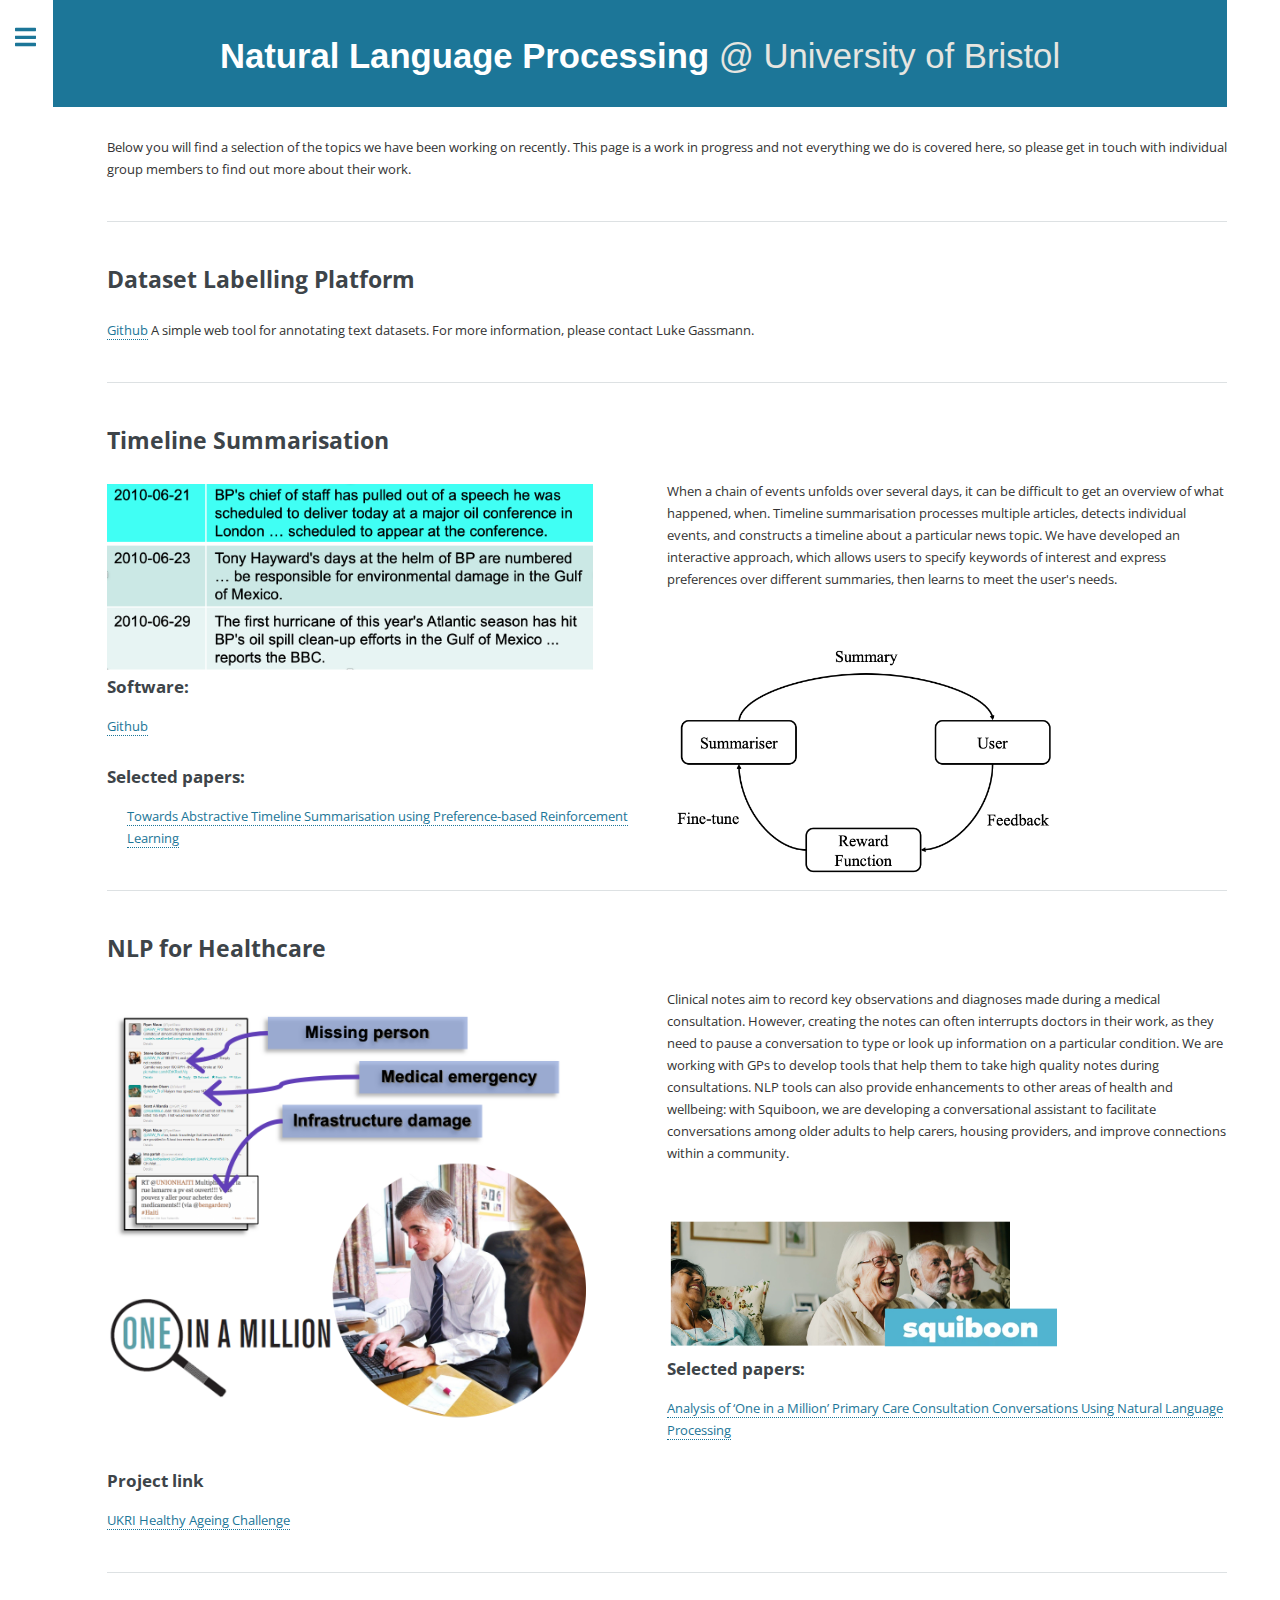
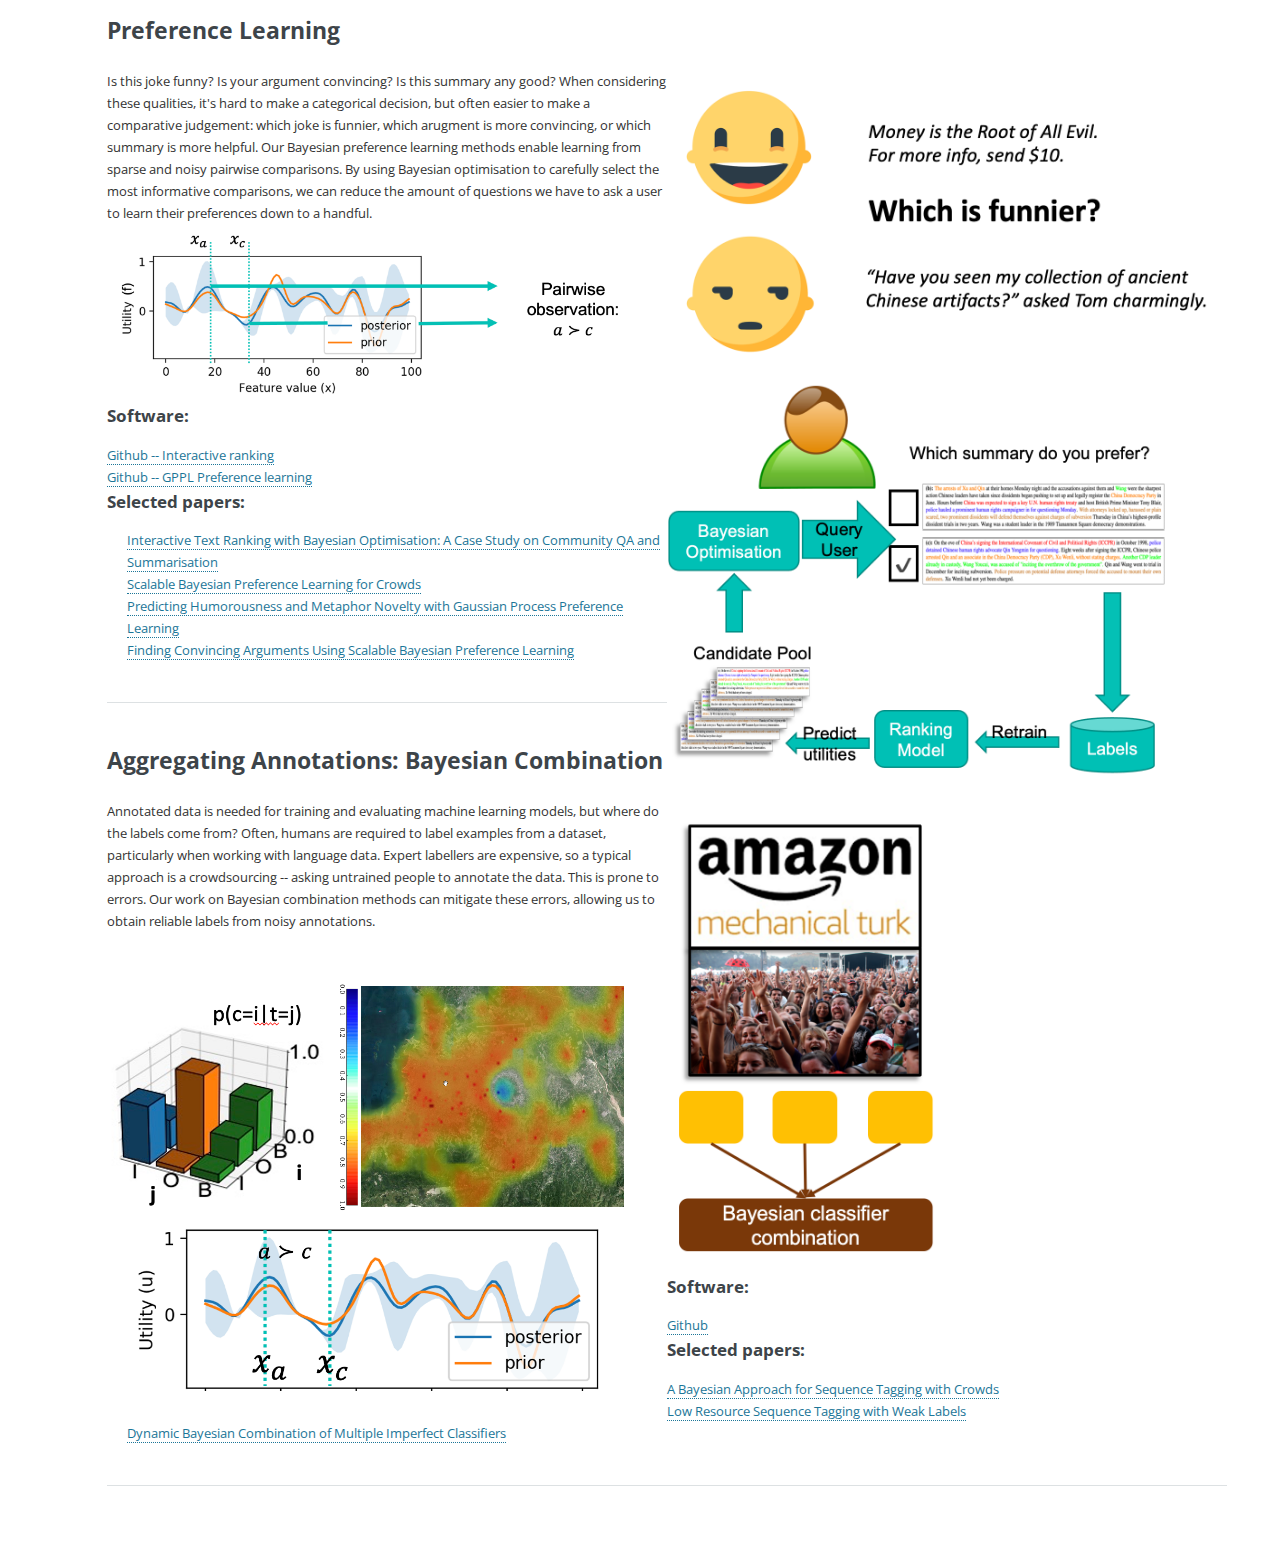
<file: projects.html>
<!DOCTYPE HTML>
<!--
	Editorial by HTML5 UP
	html5up.net | @ajlkn
	Free for personal and commercial use under the CCA 3.0 license (html5up.net/license)
-->
<html>
	<head>
		<script src="assets/js/jquery.min.js"></script>
    	<script> 
	    $(function(){
	      $("#sidebar").load("sidebar.html"); 
	    });
	    </script> 

		<title>University of Bristol NLProc</title>
		<meta charset="utf-8" />
		<meta name="viewport" content="width=device-width, initial-scale=1, user-scalable=no" />
		<link rel="stylesheet" href="assets/css/main.css" />
	</head>
	<body class="is-preload">
		<!-- Wrapper -->
		<div id="wrapper">

			<!-- Main -->
			<div id="main">
				<div class="inner">
					<!-- Header -->
					<header id="header" class="logo" style="font-size: 2.6em; font-family: RufusBold, Georgia, sans-serif; font-weight: 400; background-color: rgb(28, 118, 152); color: #e6e5e0">
						<strong style="color: rgb(255, 255, 255)">Natural Language Processing</strong> @ University of Bristol
					</header>

					<!-- Banner -->
					<section>

                        <div style="padding-left: 4em;">
                           
                            <!--<h2>Work in progress</h2>-->
                            <p>Below you will find a selection of the topics we have been working on recently. This page is a work in progress and not everything we do is covered here, so please get in touch with individual group members to find out more about their work. </p>
						    <hr class="major" />

                            <h2>Dataset Labelling Platform</h2>
						    

							<a href="https://github.com/Luke-Gassmann/Dataset-Label-Platform">Github</a>
							A simple web tool for annotating text datasets. For more information, please contact Luke Gassmann. 


							<hr class="major" />

                            <h2>Timeline Summarisation</h2>
						    
						    <p><span class="image left"><img src="images/tls_1.png" alt="an example timeline summary" width="90%"/></span>When a chain of events unfolds over several days, it can be difficult to get an overview of what happened, when. Timeline summarisation processes multiple articles, detects individual events, and constructs a timeline about a particular news topic. We have developed an interactive approach, which allows users to specify keywords of interest and express preferences over different summaries, then learns to meet the user's needs.</p><br/>
                            <span class="image right"><img src="images/tls_2.png" alt="interactive learning loop" width="70%"/></span><h3>Software:</h3>
                            <p>
							<a href="https://github.com/Haruhi07/PBRL-TLS">Github</a>
                            </p>
                            <h3>Selected papers:</h3>
                            <ul style="list-style-type:none;">
                            <li><a href="https://ebooks.iospress.nl/doi/10.3233/FAIA230601">Towards Abstractive Timeline Summarisation using Preference-based Reinforcement Learning</a></li>
                            </ul>

                            <hr class="major" />

                            <h2>NLP for Healthcare</h2>
						    
						    <p><span class="image left"><img src="images/healthcare_1.png" alt="an example timeline summary" width="90%"/></span>
						    Clinical notes aim to record key observations and diagnoses made during a medical consultation. However, creating the notes can often interrupts doctors in their work, as they need to pause a conversation to type or look up information on a particular condition. We are working with GPs to develop tools that help them to take high quality notes during consultations. NLP tools can also provide enhancements to other areas of health and wellbeing: with Squiboon, we are developing a conversational assistant to facilitate conversations among older adults to help carers, housing providers, and improve connections within a community.   
						    </p><br/>
                            <span class="image right"><img src="images/healthcare_2.png" alt="interactive learning loop" width="70%"/></span>
                            <h3>Selected papers:</h3>
                            <ul style="list-style-type:none;">
                            <li><a href="https://informatics.bmj.com/content/30/1/e100659">Analysis of ‘One in a Million’ Primary Care Consultation Conversations Using Natural Language Processing</a></li>
                            </ul>
                            <h3>Project link</h3>
                            <a href="https://www.ukri.org/news/sixteen-healthy-ageing-projects-win-funding-to-scale-innovations/">UKRI Healthy Ageing Challenge</a>

                            <hr class="major" />

                            <h2>Preference Learning</h2>
						    <p><span class="image right"><img src="images/preference_learning_0.png" alt="funniness example" width="100%"/></span>Is this joke funny? Is your argument convincing? Is this summary any good? When considering these qualities, it's hard to make a categorical decision, but often easier to make a comparative judgement: which joke is funnier, which arugment is more convincing, or which summary is more helpful. Our Bayesian preference learning methods enable learning from sparse and noisy pairwise comparisons. By using Bayesian optimisation to carefully select the most informative comparisons, we can reduce the amount of questions we have to ask a user to learn their preferences down to a handful. 
							<span class="image left"><img src="images/preference_learning_1.png" alt="GPPL figure" width="100%"/>
                            </span>
						    </p>

                            <span class="image right"><img src="images/preference_learning_2.png" alt="GPPL figure" width="90%"/>
                            </span>
                    		                           
                            <h3>Software:</h3>
                            
                            <a href="https://github.com/UKPLab/tacl2020-interactive-ranking">Github -- Interactive ranking </a><br/>
							<a href="https://github.com/ukplab/tacl2018-preference-convincing">Github -- GPPL Preference learning</a>
													
                            
                            <h3>Selected papers:</h3>
                            <ul style="list-style-type:none;">
                            <li><a href="https://arxiv.org/pdf/1911.10183.pdf">Interactive Text Ranking with Bayesian Optimisation: A Case Study on Community QA and Summarisation</a></li>
                            <li><a href="https://arxiv.org/abs/1912.01987">Scalable Bayesian Preference Learning for Crowds</a></li>
                            <li><a href="https://aclanthology.org/P19-1572.pdf">Predicting Humorousness and Metaphor Novelty with Gaussian Process Preference Learning</a></li>
                            <li><a href="https://transacl.org/ojs/index.php/tacl/article/view/1304">Finding Convincing Arguments Using Scalable Bayesian Preference Learning </a></li>
						    </ul>
							<p/>

						    <hr class="major" />

                            <h2>Aggregating Annotations: Bayesian Combination</h2>
                            <p><span class="image right"><img src="images/bayesian_combination_1.png" alt="crowdsourcing" width="50%"/></span>Annotated data is needed for training and evaluating machine learning models, but where do the labels come from? Often, humans are required to label examples from a dataset, particularly when working with language data. 
                            Expert labellers are expensive, so a typical approach is a crowdsourcing -- asking untrained people to annotate the data. This is prone to errors. Our work on Bayesian combination methods can mitigate these errors, allowing us to obtain reliable labels from noisy annotations. </p>
                            <span class="image left"><img src="images/bayesian_combination_2.png" alt="figures for Bayesian combination models" width="100%"/></span>
                            <h3>Software:</h3>
							<a href="https://github.com/ukplab/arxiv2018-bayesian-ensembles">Github</a>
                            <br/>
                            <h3>Selected papers:</h3>
                            <ul style="list-style-type:none;">
                            <li><a href="https://arxiv.org/abs/1811.00780">A Bayesian Approach for Sequence Tagging with Crowds</a></li>
                            <li><a href="https://public.ukp.informatik.tu-darmstadt.de/UKP_Webpage/publications/2020/2020_AAAI_SE_LowResourceSequence.pdf">Low Resource Sequence Tagging with Weak Labels</a></li>
                            <li><a href="https://arxiv.org/abs/1206.1831">Dynamic Bayesian Combination of Multiple Imperfect Classifiers</a></li>
                        	</ul>
                        	

                            <hr class="major" />

                        </div>
		
    
					</section>
				</div>
			</div>

			<!-- Sidebar -->
			<div id="sidebar">

			</div>

		</div>
	</body>
</html>
</file>
<file: assets/css/main.css>
@import url(fontawesome-all.min.css);
@import url("https://fonts.googleapis.com/css?family=Open+Sans:400,600,400italic,600italic|Roboto+Slab:400,700");
/*
	Editorial by HTML5 UP
	html5up.net | @ajlkn
	Free for personal and commercial use under the CCA 3.0 license (html5up.net/license)
*/
html, body, div, span, applet, object,
iframe, h1, h2, h3, h4, h5, h6, p, blockquote,
pre, a, abbr, acronym, address, big, cite,
code, del, dfn, em, img, ins, kbd, q, s, samp,
small, strike, strong, sub, sup, tt, var, b,
u, i, center, dl, dt, dd, ol, ul, li, fieldset,
form, label, legend, table, caption, tbody,
tfoot, thead, tr, th, td, article, aside,
canvas, details, embed, figure, figcaption,
footer, header, hgroup, menu, nav, output, ruby,
section, summary, time, mark, audio, video {
  margin: 0;
  padding: 0;
  border: 0;
  font-size: 100%;
  font: inherit;
  vertical-align: baseline; }

figcaption {
  text-align: center; }

article, aside, details, figcaption, figure,
footer, header, hgroup, menu, nav, section {
  display: block; }

body {
  line-height: 1; }

ol, ul {
  list-style: none; }

blockquote, q {
  quotes: none; }
  blockquote:before, blockquote:after, q:before, q:after {
    content: '';
    content: none; }

table {
  border-collapse: collapse;
  border-spacing: 0; }

body {
  -webkit-text-size-adjust: none; }

mark {
  background-color: transparent;
  color: inherit; }

input::-moz-focus-inner {
  border: 0;
  padding: 0; }

input, select, textarea {
  -moz-appearance: none;
  -webkit-appearance: none;
  -ms-appearance: none;
  appearance: none; }

/* Basic */
@-ms-viewport {
  width: device-width; }

body {
  -ms-overflow-style: scrollbar; }

@media screen and (max-width: 480px) {
  html, body {
    min-width: 320px; } }

html {
  box-sizing: border-box; }

*, *:before, *:after {
  box-sizing: inherit; }

body {
  background: #ffffff; }
  body.is-preload *, body.is-preload *:before, body.is-preload *:after, body.is-resizing *, body.is-resizing *:before, body.is-resizing *:after {
    -moz-animation: none !important;
    -webkit-animation: none !important;
    -ms-animation: none !important;
    animation: none !important;
    -moz-transition: none !important;
    -webkit-transition: none !important;
    -ms-transition: none !important;
    transition: none !important; }

/* Type */
body, input, select, textarea {
  color: #333;
  font-family: "Open Sans", sans-serif;
  font-size: 13pt;
  font-weight: 400;
  line-height: 1.65; }
  @media screen and (max-width: 1680px) {
    body, input, select, textarea {
      font-size: 11pt; } }
  @media screen and (max-width: 1280px) {
    body, input, select, textarea {
      font-size: 10pt; } }
  @media screen and (max-width: 360px) {
    body, input, select, textarea {
      font-size: 9pt; } }

a {
  -moz-transition: color 0.2s ease-in-out, border-bottom-color 0.2s ease-in-out;
  -webkit-transition: color 0.2s ease-in-out, border-bottom-color 0.2s ease-in-out;
  -ms-transition: color 0.2s ease-in-out, border-bottom-color 0.2s ease-in-out;
  transition: color 0.2s ease-in-out, border-bottom-color 0.2s ease-in-out;
  border-bottom: dotted 1px;
  color: rgb(28, 118, 152);
  text-decoration: none; }
  a:hover {
    border-bottom-color: #f56a6a;
    color: rgb(28, 118, 152) !important; }
    a:hover strong {
      color: inherit; }

strong, b {
  color: #3d4449;
  font-weight: 600; }

em, i {
  font-style: italic; }

p {
  margin: 0 0 2em 0; }

h1, h2, h3, h4, h5, h6 {
  color: #3d4449;
  font-family: "Open Sans", serif;
  font-weight: 700;
  line-height: 1.5;
  margin: 0 0 1em 0; }
  h1 a, h2 a, h3 a, h4 a, h5 a, h6 a {
    color: inherit;
    text-decoration: none;
    border-bottom: 0; }

h1 {
  font-size: 4em;
  margin: 0 0 0.5em 0;
  line-height: 1.3; }

h2 {
  font-size: 1.75em; }

h3 {
  font-size: 1.25em; }

h4 {
  font-size: 1.1em; }

h5 {
  font-size: 0.9em; }

h6 {
  font-size: 0.7em; }

@media screen and (max-width: 1680px) {
  h1 {
    font-size: 3.5em; } }

@media screen and (max-width: 980px) {
  h1 {
    font-size: 3.25em; } }

@media screen and (max-width: 736px) {
  h1 {
    font-size: 2em;
    line-height: 1.4; }
  h2 {
    font-size: 1.5em; } }

sub {
  font-size: 0.8em;
  position: relative;
  top: 0.5em; }

sup {
  font-size: 0.8em;
  position: relative;
  top: -0.5em; }

blockquote {
  border-left: solid 3px rgba(210, 215, 217, 0.75);
  font-style: italic;
  margin: 0 0 2em 0;
  padding: 0.5em 0 0.5em 2em; }

code {
  background: rgba(230, 235, 237, 0.25);
  border-radius: 0.375em;
  border: solid 1px rgba(210, 215, 217, 0.75);
  font-family: "Courier New", monospace;
  font-size: 0.9em;
  margin: 0 0.25em;
  padding: 0.25em 0.65em; }

pre {
  -webkit-overflow-scrolling: touch;
  font-family: "Courier New", monospace;
  font-size: 0.9em;
  margin: 0 0 2em 0; }
  pre code {
    display: block;
    line-height: 1.75;
    padding: 1em 1.5em;
    overflow-x: auto; }

hr {
  border: 0;
  border-bottom: solid 1px rgba(210, 215, 217, 0.75);
  margin: 2em 0; }
  hr.major {
    margin: 3em 0; }

.align-left {
  text-align: left; }

.align-center {
  text-align: center; }

.align-right {
  text-align: right; }

/* Row */
.row {
  display: flex;
  flex-wrap: wrap;
  box-sizing: border-box;
  align-items: stretch; }
  .row > * {
    box-sizing: border-box; }
  .row.gtr-uniform > * > :last-child {
    margin-bottom: 0; }
  .row.aln-left {
    justify-content: flex-start; }
  .row.aln-center {
    justify-content: center; }
  .row.aln-right {
    justify-content: flex-end; }
  .row.aln-top {
    align-items: flex-start; }
  .row.aln-middle {
    align-items: center; }
  .row.aln-bottom {
    align-items: flex-end; }
  .row > .imp {
    order: -1; }
  .row > .col-1 {
    width: 8.33333%; }
  .row > .off-1 {
    margin-left: 8.33333%; }
  .row > .col-2 {
    width: 16.66667%; }
  .row > .off-2 {
    margin-left: 16.66667%; }
  .row > .col-3 {
    width: 25%; }
  .row > .off-3 {
    margin-left: 25%; }
  .row > .col-4 {
    width: 33.33333%; }
  .row > .off-4 {
    margin-left: 33.33333%; }
  .row > .col-5 {
    width: 41.66667%; }
  .row > .off-5 {
    margin-left: 41.66667%; }
  .row > .col-6 {
    width: 50%; }
  .row > .off-6 {
    margin-left: 50%; }
  .row > .col-7 {
    width: 58.33333%; }
  .row > .off-7 {
    margin-left: 58.33333%; }
  .row > .col-8 {
    width: 66.66667%; }
  .row > .off-8 {
    margin-left: 66.66667%; }
  .row > .col-9 {
    width: 75%; }
  .row > .off-9 {
    margin-left: 75%; }
  .row > .col-10 {
    width: 83.33333%; }
  .row > .off-10 {
    margin-left: 83.33333%; }
  .row > .col-11 {
    width: 91.66667%; }
  .row > .off-11 {
    margin-left: 91.66667%; }
  .row > .col-12 {
    width: 100%; }
  .row > .off-12 {
    margin-left: 100%; }
  .row.gtr-0 {
    margin-top: 0;
    margin-left: 0em; }
    .row.gtr-0 > * {
      padding: 0 0 0 0em; }
    .row.gtr-0.gtr-uniform {
      margin-top: 0em; }
      .row.gtr-0.gtr-uniform > * {
        padding-top: 0em; }
  .row.gtr-25 {
    margin-top: 0;
    margin-left: -0.375em; }
    .row.gtr-25 > * {
      padding: 0 0 0 0.375em; }
    .row.gtr-25.gtr-uniform {
      margin-top: -0.375em; }
      .row.gtr-25.gtr-uniform > * {
        padding-top: 0.375em; }
  .row.gtr-50 {
    margin-top: 0;
    margin-left: -0.75em; }
    .row.gtr-50 > * {
      padding: 0 0 0 0.75em; }
    .row.gtr-50.gtr-uniform {
      margin-top: -0.75em; }
      .row.gtr-50.gtr-uniform > * {
        padding-top: 0.75em; }
  .row {
    margin-top: 0;
    margin-left: -1.5em; }
    .row > * {
      padding: 0 0 0 1.5em; }
    .row.gtr-uniform {
      margin-top: -1.5em; }
      .row.gtr-uniform > * {
        padding-top: 1.5em; }
  .row.gtr-150 {
    margin-top: 0;
    margin-left: -2.25em; }
    .row.gtr-150 > * {
      padding: 0 0 0 2.25em; }
    .row.gtr-150.gtr-uniform {
      margin-top: -2.25em; }
      .row.gtr-150.gtr-uniform > * {
        padding-top: 2.25em; }
  .row.gtr-200 {
    margin-top: 0;
    margin-left: -3em; }
    .row.gtr-200 > * {
      padding: 0 0 0 3em; }
    .row.gtr-200.gtr-uniform {
      margin-top: -3em; }
      .row.gtr-200.gtr-uniform > * {
        padding-top: 3em; }
  @media screen and (max-width: 1680px) {
    .row {
      display: flex;
      flex-wrap: wrap;
      box-sizing: border-box;
      align-items: stretch; }
      .row > * {
        box-sizing: border-box; }
      .row.gtr-uniform > * > :last-child {
        margin-bottom: 0; }
      .row.aln-left {
        justify-content: flex-start; }
      .row.aln-center {
        justify-content: center; }
      .row.aln-right {
        justify-content: flex-end; }
      .row.aln-top {
        align-items: flex-start; }
      .row.aln-middle {
        align-items: center; }
      .row.aln-bottom {
        align-items: flex-end; }
      .row > .imp-xlarge {
        order: -1; }
      .row > .col-1-xlarge {
        width: 8.33333%; }
      .row > .off-1-xlarge {
        margin-left: 8.33333%; }
      .row > .col-2-xlarge {
        width: 16.66667%; }
      .row > .off-2-xlarge {
        margin-left: 16.66667%; }
      .row > .col-3-xlarge {
        width: 25%; }
      .row > .off-3-xlarge {
        margin-left: 25%; }
      .row > .col-4-xlarge {
        width: 33.33333%; }
      .row > .off-4-xlarge {
        margin-left: 33.33333%; }
      .row > .col-5-xlarge {
        width: 41.66667%; }
      .row > .off-5-xlarge {
        margin-left: 41.66667%; }
      .row > .col-6-xlarge {
        width: 50%; }
      .row > .off-6-xlarge {
        margin-left: 50%; }
      .row > .col-7-xlarge {
        width: 58.33333%; }
      .row > .off-7-xlarge {
        margin-left: 58.33333%; }
      .row > .col-8-xlarge {
        width: 66.66667%; }
      .row > .off-8-xlarge {
        margin-left: 66.66667%; }
      .row > .col-9-xlarge {
        width: 75%; }
      .row > .off-9-xlarge {
        margin-left: 75%; }
      .row > .col-10-xlarge {
        width: 83.33333%; }
      .row > .off-10-xlarge {
        margin-left: 83.33333%; }
      .row > .col-11-xlarge {
        width: 91.66667%; }
      .row > .off-11-xlarge {
        margin-left: 91.66667%; }
      .row > .col-12-xlarge {
        width: 100%; }
      .row > .off-12-xlarge {
        margin-left: 100%; }
      .row.gtr-0 {
        margin-top: 0;
        margin-left: 0em; }
        .row.gtr-0 > * {
          padding: 0 0 0 0em; }
        .row.gtr-0.gtr-uniform {
          margin-top: 0em; }
          .row.gtr-0.gtr-uniform > * {
            padding-top: 0em; }
      .row.gtr-25 {
        margin-top: 0;
        margin-left: -0.375em; }
        .row.gtr-25 > * {
          padding: 0 0 0 0.375em; }
        .row.gtr-25.gtr-uniform {
          margin-top: -0.375em; }
          .row.gtr-25.gtr-uniform > * {
            padding-top: 0.375em; }
      .row.gtr-50 {
        margin-top: 0;
        margin-left: -0.75em; }
        .row.gtr-50 > * {
          padding: 0 0 0 0.75em; }
        .row.gtr-50.gtr-uniform {
          margin-top: -0.75em; }
          .row.gtr-50.gtr-uniform > * {
            padding-top: 0.75em; }
      .row {
        margin-top: 0;
        margin-left: -1.5em; }
        .row > * {
          padding: 0 0 0 1.5em; }
        .row.gtr-uniform {
          margin-top: -1.5em; }
          .row.gtr-uniform > * {
            padding-top: 1.5em; }
      .row.gtr-150 {
        margin-top: 0;
        margin-left: -2.25em; }
        .row.gtr-150 > * {
          padding: 0 0 0 2.25em; }
        .row.gtr-150.gtr-uniform {
          margin-top: -2.25em; }
          .row.gtr-150.gtr-uniform > * {
            padding-top: 2.25em; }
      .row.gtr-200 {
        margin-top: 0;
        margin-left: -3em; }
        .row.gtr-200 > * {
          padding: 0 0 0 3em; }
        .row.gtr-200.gtr-uniform {
          margin-top: -3em; }
          .row.gtr-200.gtr-uniform > * {
            padding-top: 3em; } }
  @media screen and (max-width: 1280px) {
    .row {
      display: flex;
      flex-wrap: wrap;
      box-sizing: border-box;
      align-items: stretch; }
      .row > * {
        box-sizing: border-box; }
      .row.gtr-uniform > * > :last-child {
        margin-bottom: 0; }
      .row.aln-left {
        justify-content: flex-start; }
      .row.aln-center {
        justify-content: center; }
      .row.aln-right {
        justify-content: flex-end; }
      .row.aln-top {
        align-items: flex-start; }
      .row.aln-middle {
        align-items: center; }
      .row.aln-bottom {
        align-items: flex-end; }
      .row > .imp-large {
        order: -1; }
      .row > .col-1-large {
        width: 8.33333%; }
      .row > .off-1-large {
        margin-left: 8.33333%; }
      .row > .col-2-large {
        width: 16.66667%; }
      .row > .off-2-large {
        margin-left: 16.66667%; }
      .row > .col-3-large {
        width: 25%; }
      .row > .off-3-large {
        margin-left: 25%; }
      .row > .col-4-large {
        width: 33.33333%; }
      .row > .off-4-large {
        margin-left: 33.33333%; }
      .row > .col-5-large {
        width: 41.66667%; }
      .row > .off-5-large {
        margin-left: 41.66667%; }
      .row > .col-6-large {
        width: 50%; }
      .row > .off-6-large {
        margin-left: 50%; }
      .row > .col-7-large {
        width: 58.33333%; }
      .row > .off-7-large {
        margin-left: 58.33333%; }
      .row > .col-8-large {
        width: 66.66667%; }
      .row > .off-8-large {
        margin-left: 66.66667%; }
      .row > .col-9-large {
        width: 75%; }
      .row > .off-9-large {
        margin-left: 75%; }
      .row > .col-10-large {
        width: 83.33333%; }
      .row > .off-10-large {
        margin-left: 83.33333%; }
      .row > .col-11-large {
        width: 91.66667%; }
      .row > .off-11-large {
        margin-left: 91.66667%; }
      .row > .col-12-large {
        width: 100%; }
      .row > .off-12-large {
        margin-left: 100%; }
      .row.gtr-0 {
        margin-top: 0;
        margin-left: 0em; }
        .row.gtr-0 > * {
          padding: 0 0 0 0em; }
        .row.gtr-0.gtr-uniform {
          margin-top: 0em; }
          .row.gtr-0.gtr-uniform > * {
            padding-top: 0em; }
      .row.gtr-25 {
        margin-top: 0;
        margin-left: -0.375em; }
        .row.gtr-25 > * {
          padding: 0 0 0 0.375em; }
        .row.gtr-25.gtr-uniform {
          margin-top: -0.375em; }
          .row.gtr-25.gtr-uniform > * {
            padding-top: 0.375em; }
      .row.gtr-50 {
        margin-top: 0;
        margin-left: -0.75em; }
        .row.gtr-50 > * {
          padding: 0 0 0 0.75em; }
        .row.gtr-50.gtr-uniform {
          margin-top: -0.75em; }
          .row.gtr-50.gtr-uniform > * {
            padding-top: 0.75em; }
      .row {
        margin-top: 0;
        margin-left: -1.5em; }
        .row > * {
          padding: 0 0 0 1.5em; }
        .row.gtr-uniform {
          margin-top: -1.5em; }
          .row.gtr-uniform > * {
            padding-top: 1.5em; }
      .row.gtr-150 {
        margin-top: 0;
        margin-left: -2.25em; }
        .row.gtr-150 > * {
          padding: 0 0 0 2.25em; }
        .row.gtr-150.gtr-uniform {
          margin-top: -2.25em; }
          .row.gtr-150.gtr-uniform > * {
            padding-top: 2.25em; }
      .row.gtr-200 {
        margin-top: 0;
        margin-left: -3em; }
        .row.gtr-200 > * {
          padding: 0 0 0 3em; }
        .row.gtr-200.gtr-uniform {
          margin-top: -3em; }
          .row.gtr-200.gtr-uniform > * {
            padding-top: 3em; } }
  @media screen and (max-width: 980px) {
    .row {
      display: flex;
      flex-wrap: wrap;
      box-sizing: border-box;
      align-items: stretch; }
      .row > * {
        box-sizing: border-box; }
      .row.gtr-uniform > * > :last-child {
        margin-bottom: 0; }
      .row.aln-left {
        justify-content: flex-start; }
      .row.aln-center {
        justify-content: center; }
      .row.aln-right {
        justify-content: flex-end; }
      .row.aln-top {
        align-items: flex-start; }
      .row.aln-middle {
        align-items: center; }
      .row.aln-bottom {
        align-items: flex-end; }
      .row > .imp-medium {
        order: -1; }
      .row > .col-1-medium {
        width: 8.33333%; }
      .row > .off-1-medium {
        margin-left: 8.33333%; }
      .row > .col-2-medium {
        width: 16.66667%; }
      .row > .off-2-medium {
        margin-left: 16.66667%; }
      .row > .col-3-medium {
        width: 25%; }
      .row > .off-3-medium {
        margin-left: 25%; }
      .row > .col-4-medium {
        width: 33.33333%; }
      .row > .off-4-medium {
        margin-left: 33.33333%; }
      .row > .col-5-medium {
        width: 41.66667%; }
      .row > .off-5-medium {
        margin-left: 41.66667%; }
      .row > .col-6-medium {
        width: 50%; }
      .row > .off-6-medium {
        margin-left: 50%; }
      .row > .col-7-medium {
        width: 58.33333%; }
      .row > .off-7-medium {
        margin-left: 58.33333%; }
      .row > .col-8-medium {
        width: 66.66667%; }
      .row > .off-8-medium {
        margin-left: 66.66667%; }
      .row > .col-9-medium {
        width: 75%; }
      .row > .off-9-medium {
        margin-left: 75%; }
      .row > .col-10-medium {
        width: 83.33333%; }
      .row > .off-10-medium {
        margin-left: 83.33333%; }
      .row > .col-11-medium {
        width: 91.66667%; }
      .row > .off-11-medium {
        margin-left: 91.66667%; }
      .row > .col-12-medium {
        width: 100%; }
      .row > .off-12-medium {
        margin-left: 100%; }
      .row.gtr-0 {
        margin-top: 0;
        margin-left: 0em; }
        .row.gtr-0 > * {
          padding: 0 0 0 0em; }
        .row.gtr-0.gtr-uniform {
          margin-top: 0em; }
          .row.gtr-0.gtr-uniform > * {
            padding-top: 0em; }
      .row.gtr-25 {
        margin-top: 0;
        margin-left: -0.375em; }
        .row.gtr-25 > * {
          padding: 0 0 0 0.375em; }
        .row.gtr-25.gtr-uniform {
          margin-top: -0.375em; }
          .row.gtr-25.gtr-uniform > * {
            padding-top: 0.375em; }
      .row.gtr-50 {
        margin-top: 0;
        margin-left: -0.75em; }
        .row.gtr-50 > * {
          padding: 0 0 0 0.75em; }
        .row.gtr-50.gtr-uniform {
          margin-top: -0.75em; }
          .row.gtr-50.gtr-uniform > * {
            padding-top: 0.75em; }
      .row {
        margin-top: 0;
        margin-left: -1.5em; }
        .row > * {
          padding: 0 0 0 1.5em; }
        .row.gtr-uniform {
          margin-top: -1.5em; }
          .row.gtr-uniform > * {
            padding-top: 1.5em; }
      .row.gtr-150 {
        margin-top: 0;
        margin-left: -2.25em; }
        .row.gtr-150 > * {
          padding: 0 0 0 2.25em; }
        .row.gtr-150.gtr-uniform {
          margin-top: -2.25em; }
          .row.gtr-150.gtr-uniform > * {
            padding-top: 2.25em; }
      .row.gtr-200 {
        margin-top: 0;
        margin-left: -3em; }
        .row.gtr-200 > * {
          padding: 0 0 0 3em; }
        .row.gtr-200.gtr-uniform {
          margin-top: -3em; }
          .row.gtr-200.gtr-uniform > * {
            padding-top: 3em; } }
  @media screen and (max-width: 736px) {
    .row {
      display: flex;
      flex-wrap: wrap;
      box-sizing: border-box;
      align-items: center; }
      .row > * {
        box-sizing: border-box; }
      .row.gtr-uniform > * > :last-child {
        margin-bottom: 0; }
      .row.aln-left {
        justify-content: flex-start; }
      .row.aln-center {
        justify-content: center; }
      .row.aln-right {
        justify-content: flex-end; }
      .row.aln-top {
        align-items: flex-start; }
      .row.aln-middle {
        align-items: center; }
      .row.aln-bottom {
        align-items: flex-end; }
      .row > .imp-small {
        order: -1; }
      .row > .col-1-small {
        width: 8.33333%; }
      .row > .off-1-small {
        margin-left: 8.33333%; }
      .row > .col-2-small {
        width: 16.66667%; }
      .row > .off-2-small {
        margin-left: 16.66667%; }
      .row > .col-3-small {
        width: 25%; }
      .row > .off-3-small {
        margin-left: 25%; }
      .row > .col-4-small {
        width: 33.33333%; }
      .row > .off-4-small {
        margin-left: 33.33333%; }
      .row > .col-5-small {
        width: 41.66667%; }
      .row > .off-5-small {
        margin-left: 41.66667%; }
      .row > .col-6-small {
        width: 50%; }
      .row > .off-6-small {
        margin-left: 50%; }
      .row > .col-7-small {
        width: 58.33333%; }
      .row > .off-7-small {
        margin-left: 58.33333%; }
      .row > .col-8-small {
        width: 66.66667%; }
      .row > .off-8-small {
        margin-left: 66.66667%; }
      .row > .col-9-small {
        width: 75%; }
      .row > .off-9-small {
        margin-left: 75%; }
      .row > .col-10-small {
        width: 83.33333%; }
      .row > .off-10-small {
        margin-left: 83.33333%; }
      .row > .col-11-small {
        width: 91.66667%; }
      .row > .off-11-small {
        margin-left: 91.66667%; }
      .row > .col-12-small {
        width: 100%; }
      .row > .off-12-small {
        margin-left: 100%; }
      .row.gtr-0 {
        margin-top: 0;
        margin-left: 0em; }
        .row.gtr-0 > * {
          padding: 0 0 0 0em; }
        .row.gtr-0.gtr-uniform {
          margin-top: 0em; }
          .row.gtr-0.gtr-uniform > * {
            padding-top: 0em; }
      .row.gtr-25 {
        margin-top: 0;
        margin-left: -0.375em; }
        .row.gtr-25 > * {
          padding: 0 0 0 0.375em; }
        .row.gtr-25.gtr-uniform {
          margin-top: -0.375em; }
          .row.gtr-25.gtr-uniform > * {
            padding-top: 0.375em; }
      .row.gtr-50 {
        margin-top: 0;
        margin-left: -0.75em; }
        .row.gtr-50 > * {
          padding: 0 0 0 0.75em; }
        .row.gtr-50.gtr-uniform {
          margin-top: -0.75em; }
          .row.gtr-50.gtr-uniform > * {
            padding-top: 0.75em; }
      .row {
        margin-top: 0;
        margin-left: -1.5em; }
        .row > * {
          padding: 0 0 0 1.5em; }
        .row.gtr-uniform {
          margin-top: -1.5em; }
          .row.gtr-uniform > * {
            padding-top: 1.5em; }
      .row.gtr-150 {
        margin-top: 0;
        margin-left: -2.25em; }
        .row.gtr-150 > * {
          padding: 0 0 0 2.25em; }
        .row.gtr-150.gtr-uniform {
          margin-top: -2.25em; }
          .row.gtr-150.gtr-uniform > * {
            padding-top: 2.25em; }
      .row.gtr-200 {
        margin-top: 0;
        margin-left: -3em; }
        .row.gtr-200 > * {
          padding: 0 0 0 3em; }
        .row.gtr-200.gtr-uniform {
          margin-top: -3em; }
          .row.gtr-200.gtr-uniform > * {
            padding-top: 3em; } }
  @media screen and (max-width: 480px) {
    .row {
      display: flex;
      flex-wrap: wrap;
      box-sizing: border-box;
      align-items: stretch; }
      .row > * {
        box-sizing: border-box; }
      .row.gtr-uniform > * > :last-child {
        margin-bottom: 0; }
      .row.aln-left {
        justify-content: flex-start; }
      .row.aln-center {
        justify-content: center; }
      .row.aln-right {
        justify-content: flex-end; }
      .row.aln-top {
        align-items: flex-start; }
      .row.aln-middle {
        align-items: center; }
      .row.aln-bottom {
        align-items: flex-end; }
      .row > .imp-xsmall {
        order: -1; }
      .row > .col-1-xsmall {
        width: 8.33333%; }
      .row > .off-1-xsmall {
        margin-left: 8.33333%; }
      .row > .col-2-xsmall {
        width: 16.66667%; }
      .row > .off-2-xsmall {
        margin-left: 16.66667%; }
      .row > .col-3-xsmall {
        width: 25%; }
      .row > .off-3-xsmall {
        margin-left: 25%; }
      .row > .col-4-xsmall {
        width: 33.33333%; }
      .row > .off-4-xsmall {
        margin-left: 33.33333%; }
      .row > .col-5-xsmall {
        width: 41.66667%; }
      .row > .off-5-xsmall {
        margin-left: 41.66667%; }
      .row > .col-6-xsmall {
        width: 50%; }
      .row > .off-6-xsmall {
        margin-left: 50%; }
      .row > .col-7-xsmall {
        width: 58.33333%; }
      .row > .off-7-xsmall {
        margin-left: 58.33333%; }
      .row > .col-8-xsmall {
        width: 66.66667%; }
      .row > .off-8-xsmall {
        margin-left: 66.66667%; }
      .row > .col-9-xsmall {
        width: 75%; }
      .row > .off-9-xsmall {
        margin-left: 75%; }
      .row > .col-10-xsmall {
        width: 83.33333%; }
      .row > .off-10-xsmall {
        margin-left: 83.33333%; }
      .row > .col-11-xsmall {
        width: 91.66667%; }
      .row > .off-11-xsmall {
        margin-left: 91.66667%; }
      .row > .col-12-xsmall {
        width: 100%; }
      .row > .off-12-xsmall {
        margin-left: 100%; }
      .row.gtr-0 {
        margin-top: 0;
        margin-left: 0em; }
        .row.gtr-0 > * {
          padding: 0 0 0 0em; }
        .row.gtr-0.gtr-uniform {
          margin-top: 0em; }
          .row.gtr-0.gtr-uniform > * {
            padding-top: 0em; }
      .row.gtr-25 {
        margin-top: 0;
        margin-left: -0.375em; }
        .row.gtr-25 > * {
          padding: 0 0 0 0.375em; }
        .row.gtr-25.gtr-uniform {
          margin-top: -0.375em; }
          .row.gtr-25.gtr-uniform > * {
            padding-top: 0.375em; }
      .row.gtr-50 {
        margin-top: 0;
        margin-left: -0.75em; }
        .row.gtr-50 > * {
          padding: 0 0 0 0.75em; }
        .row.gtr-50.gtr-uniform {
          margin-top: -0.75em; }
          .row.gtr-50.gtr-uniform > * {
            padding-top: 0.75em; }
      .row {
        margin-top: 0;
        margin-left: -1.5em; }
        .row > * {
          padding: 0 0 0 1.5em; }
        .row.gtr-uniform {
          margin-top: -1.5em; }
          .row.gtr-uniform > * {
            padding-top: 1.5em; }
      .row.gtr-150 {
        margin-top: 0;
        margin-left: -2.25em; }
        .row.gtr-150 > * {
          padding: 0 0 0 2.25em; }
        .row.gtr-150.gtr-uniform {
          margin-top: -2.25em; }
          .row.gtr-150.gtr-uniform > * {
            padding-top: 2.25em; }
      .row.gtr-200 {
        margin-top: 0;
        margin-left: -3em; }
        .row.gtr-200 > * {
          padding: 0 0 0 3em; }
        .row.gtr-200.gtr-uniform {
          margin-top: -3em; }
          .row.gtr-200.gtr-uniform > * {
            padding-top: 3em; } }

/* Section/Article */
section.special, article.special {
  text-align: center; }

header p {
  font-family: "Open Sans", serif;
  font-size: 1em;
  font-weight: 400;
  letter-spacing: 0.075em;
  margin-top: -0.5em;
  text-transform: uppercase; }

header.major > :last-child {
  display: inline-block;
  margin: 0 0 2em 0;
  padding: 0 0.75em 0.5em 0; }

header.main > :last-child {
  margin: 0 0 2em 0;
 }

/* Form */
form {
  margin: 0 0 2em 0; }

label {
  color: #3d4449;
  display: block;
  font-size: 0.9em;
  font-weight: 600;
  margin: 0 0 1em 0; }

input[type="text"],
input[type="password"],
input[type="email"],
input[type="tel"],
input[type="search"],
input[type="url"],
select,
textarea {
  -moz-appearance: none;
  -webkit-appearance: none;
  -ms-appearance: none;
  appearance: none;
  background: #ffffff;
  border-radius: 0.375em;
  border: none;
  border: solid 1px rgba(210, 215, 217, 0.75);
  color: inherit;
  display: block;
  outline: 0;
  padding: 0 1em;
  text-decoration: none;
  width: 100%; }
  input[type="text"]:invalid,
  input[type="password"]:invalid,
  input[type="email"]:invalid,
  input[type="tel"]:invalid,
  input[type="search"]:invalid,
  input[type="url"]:invalid,
  select:invalid,
  textarea:invalid {
    box-shadow: none; }
  input[type="text"]:focus,
  input[type="password"]:focus,
  input[type="email"]:focus,
  input[type="tel"]:focus,
  input[type="search"]:focus,
  input[type="url"]:focus,
  select:focus,
  textarea:focus {
    border-color: #f56a6a;
    box-shadow: 0 0 0 1px #f56a6a; }

select {
  background-image: url("data:image/svg+xml;charset=utf8,%3Csvg xmlns='http://www.w3.org/2000/svg' width='40' height='40' preserveAspectRatio='none' viewBox='0 0 40 40'%3E%3Cpath d='M9.4,12.3l10.4,10.4l10.4-10.4c0.2-0.2,0.5-0.4,0.9-0.4c0.3,0,0.6,0.1,0.9,0.4l3.3,3.3c0.2,0.2,0.4,0.5,0.4,0.9 c0,0.4-0.1,0.6-0.4,0.9L20.7,31.9c-0.2,0.2-0.5,0.4-0.9,0.4c-0.3,0-0.6-0.1-0.9-0.4L4.3,17.3c-0.2-0.2-0.4-0.5-0.4-0.9 c0-0.4,0.1-0.6,0.4-0.9l3.3-3.3c0.2-0.2,0.5-0.4,0.9-0.4S9.1,12.1,9.4,12.3z' fill='rgba(210, 215, 217, 0.75)' /%3E%3C/svg%3E");
  background-size: 1.25em;
  background-repeat: no-repeat;
  background-position: calc(100% - 1em) center;
  height: 2.75em;
  padding-right: 2.75em;
  text-overflow: ellipsis; }
  select option {
    color: #3d4449;
    background: #ffffff; }
  select:focus::-ms-value {
    background-color: transparent; }
  select::-ms-expand {
    display: none; }

input[type="text"],
input[type="password"],
input[type="email"],
input[type="tel"],
input[type="search"],
input[type="url"],
select {
  height: 2.75em; }

textarea {
  padding: 0.75em 1em; }

input[type="checkbox"],
input[type="radio"] {
  -moz-appearance: none;
  -webkit-appearance: none;
  -ms-appearance: none;
  appearance: none;
  display: block;
  float: left;
  margin-right: -2em;
  opacity: 0;
  width: 1em;
  z-index: -1; }
  input[type="checkbox"] + label,
  input[type="radio"] + label {
    text-decoration: none;
    color: #7f888f;
    cursor: pointer;
    display: inline-block;
    font-size: 1em;
    font-weight: 400;
    padding-left: 2.4em;
    padding-right: 0.75em;
    position: relative; }
    input[type="checkbox"] + label:before,
    input[type="radio"] + label:before {
      -moz-osx-font-smoothing: grayscale;
      -webkit-font-smoothing: antialiased;
      display: inline-block;
      font-style: normal;
      font-variant: normal;
      text-rendering: auto;
      line-height: 1;
      text-transform: none !important;
      font-family: 'Open Sans', sans-serif;
      font-weight: 900; }
    input[type="checkbox"] + label:before,
    input[type="radio"] + label:before {
      background: #ffffff;
      border-radius: 0.375em;
      border: solid 1px rgba(210, 215, 217, 0.75);
      content: '';
      display: inline-block;
      font-size: 0.8em;
      height: 2.0625em;
      left: 0;
      line-height: 2.0625em;
      position: absolute;
      text-align: center;
      top: 0;
      width: 2.0625em; }
  input[type="checkbox"]:checked + label:before,
  input[type="radio"]:checked + label:before {
    background: #3d4449;
    border-color: #3d4449;
    color: #ffffff;
    content: '\f00c'; }
  input[type="checkbox"]:focus + label:before,
  input[type="radio"]:focus + label:before {
    border-color: #f56a6a;
    box-shadow: 0 0 0 1px #f56a6a; }

input[type="checkbox"] + label:before {
  border-radius: 0.375em; }

input[type="radio"] + label:before {
  border-radius: 100%; }

::-webkit-input-placeholder {
  color: #9fa3a6 !important;
  opacity: 1.0; }

:-moz-placeholder {
  color: #9fa3a6 !important;
  opacity: 1.0; }

::-moz-placeholder {
  color: #9fa3a6 !important;
  opacity: 1.0; }

:-ms-input-placeholder {
  color: #9fa3a6 !important;
  opacity: 1.0; }

/* Box */
.box {
  border-radius: 0.175em;
  border: solid 1px rgba(210, 215, 217, 0.75);
  margin-bottom: 1em;
  padding: 1em;
  position: relative;
  display: block; }
  .box > :last-child,
  .box > :last-child > :last-child,
  .box > :last-child > :last-child > :last-child {
    margin-bottom: 0; }
  .box.alt {
    border: 0;
    border-radius: 0;
    padding: 0; }

/* Icon */
.icon {
  text-decoration: none;
  border-bottom: none;
  position: relative; }
  .icon:before {
    -moz-osx-font-smoothing: grayscale;
    -webkit-font-smoothing: antialiased;
    display: inline-block;
    font-style: normal;
    font-variant: normal;
    text-rendering: auto;
    line-height: 1;
    text-transform: none !important;
    font-family: 'Font Awesome 5 Free';
    font-weight: 400; }
  .icon > .label {
    display: none; }
  .icon:before {
    line-height: inherit; }
  .icon.solid:before {
    font-weight: 900; }
  .icon.brands:before {
    font-family: 'Font Awesome 5 Brands'; }

/* Image */
.image {
  border-radius: 0;
  border: 0;
  display: block;
  position: relative; }
  .image img {
    border-radius: 0;
    display: relative; }
  .image.left, .image.right, .image.top {
    max-width: 50%;
    max-height: 50%; }
    .image.left img, .image.right img, .image.top img {
      width: 400;
      height: 300; }
  .image.top {
    float: top;
    padding: 0 0 0 0em;
    top: 0}
  .image.left {
    float: left;
    padding: 0 1.5em 0em 0;
    top: 0.25em; }
  .image.right {
    float: right;
    padding: 0 0em 0 0em;
    top: 0em;
    right: 0em; }
  .image.fit {
    display: block;
    margin: 0 0 2em 0;
    width: 100%; }
    .image.fit img {
      width: 100%; }
  .image.main {
    display: block;
    margin: 0 0 3em 0;
    width: 100%; }
    .image.main img {
      width: 100%; }

a.image {
  overflow: hidden; }
  a.image img {
    -moz-transition: -moz-transform 0.2s ease;
    -webkit-transition: -webkit-transform 0.2s ease;
    -ms-transition: -ms-transform 0.2s ease;
    transition: transform 0.2s ease; }
  a.image:hover img {
    -moz-transform: scale(1.075);
    -webkit-transform: scale(1.075);
    -ms-transform: scale(1.075);
    transform: scale(1.075); }

/* List */
ol {
  list-style: decimal;
  margin: 0 0 2em 0;
  padding-left: 1.25em; }
  ol li {
    padding-left: 0.25em; }

ul {
  list-style: disc;
  margin: 0 0 2em 0;
  padding-left: 1em; }
  ul li {
    padding-left: 0.5em; }
  ul.alt {
    list-style: none;
    padding-left: 0; }
    ul.alt li {
      border-top: solid 1px rgba(210, 215, 217, 0.75);
      padding: 0.5em 0; }
      ul.alt li:first-child {
        border-top: 0;
        padding-top: 0; }

dl {
  margin: 0 0 2em 0; }
  dl dt {
    display: block;
    font-weight: 600;
    margin: 0 0 1em 0; }
  dl dd {
    margin-left: 2em; }

/* Actions */
ul.actions {
  display: -moz-flex;
  display: -webkit-flex;
  display: -ms-flex;
  display: flex;
  cursor: default;
  list-style: none;
  margin-left: -1em;
  padding-left: 0; }
  ul.actions li {
    padding: 0 0 0 1em;
    vertical-align: middle; }
  ul.actions.special {
    -moz-justify-content: center;
    -webkit-justify-content: center;
    -ms-justify-content: center;
    justify-content: center;
    width: 100%;
    margin-left: 0; }
    ul.actions.special li:first-child {
      padding-left: 0; }
  ul.actions.stacked {
    -moz-flex-direction: column;
    -webkit-flex-direction: column;
    -ms-flex-direction: column;
    flex-direction: column;
    margin-left: 0; }
    ul.actions.stacked li {
      padding: 1.3em 0 0 0; }
      ul.actions.stacked li:first-child {
        padding-top: 0; }
  ul.actions.fit {
    width: calc(100% + 1em); }
    ul.actions.fit li {
      -moz-flex-grow: 1;
      -webkit-flex-grow: 1;
      -ms-flex-grow: 1;
      flex-grow: 1;
      -moz-flex-shrink: 1;
      -webkit-flex-shrink: 1;
      -ms-flex-shrink: 1;
      flex-shrink: 1;
      width: 100%; }
      ul.actions.fit li > * {
        width: 100%; }
    ul.actions.fit.stacked {
      width: 100%; }

/* Icons */
ul.icons {
  cursor: default;
  list-style: none;
  padding-left: 0; }
  ul.icons li {
    display: inline-block;
    padding: 0 1em 0 0; }
    ul.icons li:last-child {
      padding-right: 0; }
    ul.icons li .icon {
      color: inherit; }
      ul.icons li .icon:before {
        font-size: 1.25em; }

/* Contact */
ul.contact {
  list-style: none;
  padding: 0; }
  ul.contact li {
    text-decoration: none;
    border-top: solid 1px rgba(210, 215, 217, 0.75);
    margin: 1.5em 0 0 0;
    padding: 1.5em 0 0 3em;
    position: relative; }
    ul.contact li:before {
      -moz-osx-font-smoothing: grayscale;
      -webkit-font-smoothing: antialiased;
      display: inline-block;
      font-style: normal;
      font-variant: normal;
      text-rendering: auto;
      line-height: 1;
      text-transform: none !important;
      font-family: 'Open Sans', sans-serif;
      font-weight: 400; }
    ul.contact li:before {
      color: #f56a6a;
      display: inline-block;
      font-size: 1.5em;
      height: 1.125em;
      left: 0;
      line-height: 1.125em;
      position: absolute;
      text-align: center;
      top: 1em;
      width: 1.5em; }
    ul.contact li:first-child {
      border-top: 0;
      margin-top: 0;
      padding-top: 0; }
      ul.contact li:first-child:before {
        top: 0; }
    ul.contact li a {
      color: inherit; }

/* Pagination */
ul.pagination {
  cursor: default;
  list-style: none;
  padding-left: 0; }
  ul.pagination li {
    display: inline-block;
    padding-left: 0;
    vertical-align: middle; }
    ul.pagination li > .page {
      -moz-transition: background-color 0.2s ease-in-out, color 0.2s ease-in-out;
      -webkit-transition: background-color 0.2s ease-in-out, color 0.2s ease-in-out;
      -ms-transition: background-color 0.2s ease-in-out, color 0.2s ease-in-out;
      transition: background-color 0.2s ease-in-out, color 0.2s ease-in-out;
      border-bottom: 0;
      border-radius: 0.375em;
      display: inline-block;
      font-size: 0.8em;
      font-weight: 600;
      height: 2em;
      line-height: 2em;
      margin: 0 0.125em;
      min-width: 2em;
      padding: 0 0.5em;
      text-align: center; }
      ul.pagination li > .page.active {
        background-color: #f56a6a;
        color: #ffffff !important; }
        ul.pagination li > .page.active:hover {
          background-color: #f67878; }
        ul.pagination li > .page.active:active {
          background-color: #f45c5c; }
    ul.pagination li:first-child {
      padding-right: 0.75em; }
    ul.pagination li:last-child {
      padding-left: 0.75em; }
  @media screen and (max-width: 480px) {
    ul.pagination li:nth-child(n+2):nth-last-child(n+2) {
      display: none; }
    ul.pagination li:first-child {
      padding-right: 0; } }

/* Table */
.table-wrapper {
  -webkit-overflow-scrolling: touch;
  overflow-x: auto; }

table {
  margin: 0 0 2em 0;
  width: 100%; }
  table tbody tr {
    border: solid 1px rgba(210, 215, 217, 0.75);
    border-left: 0;
    border-right: 0; }
    table tbody tr:nth-child(2n + 1) {
      background-color: rgba(230, 235, 237, 0.25); }
  table td {
    padding: 0.75em 0.75em; }
  table th {
    color: #3d4449;
    font-size: 0.9em;
    font-weight: 600;
    padding: 0 0.75em 0.75em 0.75em;
    text-align: left; }
  table thead {
    border-bottom: solid 2px rgba(210, 215, 217, 0.75); }
  table tfoot {
    border-top: solid 2px rgba(210, 215, 217, 0.75); }
  table.alt {
    border-collapse: separate; }
    table.alt tbody tr td {
      border: solid 1px rgba(210, 215, 217, 0.75);
      border-left-width: 0;
      border-top-width: 0; }
      table.alt tbody tr td:first-child {
        border-left-width: 1px; }
    table.alt tbody tr:first-child td {
      border-top-width: 1px; }
    table.alt thead {
      border-bottom: 0; }
    table.alt tfoot {
      border-top: 0; }

/* Button */
input[type="submit"],
input[type="reset"],
input[type="button"],
button,
.button {
  -moz-appearance: none;
  -webkit-appearance: none;
  -ms-appearance: none;
  appearance: none;
  -moz-transition: background-color 0.2s ease-in-out, color 0.2s ease-in-out;
  -webkit-transition: background-color 0.2s ease-in-out, color 0.2s ease-in-out;
  -ms-transition: background-color 0.2s ease-in-out, color 0.2s ease-in-out;
  transition: background-color 0.2s ease-in-out, color 0.2s ease-in-out;
  background-color: transparent;
  border-radius: 0.375em;
  border: 0;
  box-shadow: inset 0 0 0 2px #f56a6a;
  color: #f56a6a !important;
  cursor: pointer;
  display: inline-block;
  font-family: "Roboto Slab", serif;
  font-size: 0.8em;
  font-weight: 700;
  height: 2.5em;
  letter-spacing: 0.075em;
  line-height: 2.5em;
  padding: 0 0.75em;
  text-align: center;
  text-decoration: none;
  text-transform: uppercase;
  white-space: nowrap; }
  input[type="submit"]:hover,
  input[type="reset"]:hover,
  input[type="button"]:hover,
  button:hover,
  .button:hover {
    background-color: rgba(245, 106, 106, 0.05); }
  input[type="submit"]:active,
  input[type="reset"]:active,
  input[type="button"]:active,
  button:active,
  .button:active {
    background-color: rgba(245, 106, 106, 0.15); }
  input[type="submit"].icon:before,
  input[type="reset"].icon:before,
  input[type="button"].icon:before,
  button.icon:before,
  .button.icon:before {
    margin-right: 0.5em; }
  input[type="submit"].fit,
  input[type="reset"].fit,
  input[type="button"].fit,
  button.fit,
  .button.fit {
    width: 100%; }
  input[type="submit"].small,
  input[type="reset"].small,
  input[type="button"].small,
  button.small,
  .button.small {
    font-size: 0.7em; }
  input[type="submit"].large,
  input[type="reset"].large,
  input[type="button"].large,
  button.large,
  .button.large {
    font-size: 1em;
    height: 3.65em;
    line-height: 3.65em; }
  input[type="submit"].primary,
  input[type="reset"].primary,
  input[type="button"].primary,
  button.primary,
  .button.primary {
    background-color: #f56a6a;
    box-shadow: none;
    color: #ffffff !important; }
    input[type="submit"].primary:hover,
    input[type="reset"].primary:hover,
    input[type="button"].primary:hover,
    button.primary:hover,
    .button.primary:hover {
      background-color: #f67878; }
    input[type="submit"].primary:active,
    input[type="reset"].primary:active,
    input[type="button"].primary:active,
    button.primary:active,
    .button.primary:active {
      background-color: #f45c5c; }
  input[type="submit"].disabled, input[type="submit"]:disabled,
  input[type="reset"].disabled,
  input[type="reset"]:disabled,
  input[type="button"].disabled,
  input[type="button"]:disabled,
  button.disabled,
  button:disabled,
  .button.disabled,
  .button:disabled {
    pointer-events: none;
    opacity: 0.25; }

/* Mini Posts */
.mini-posts article {
  border-top: solid 1px rgba(210, 215, 217, 0.75);
  margin-top: 2em;
  padding-top: 2em; }
  .mini-posts article .image {
    display: block;
    margin: 0 0 1.5em 0; }
    .mini-posts article .image img {
      display: block;
      width: 100%; }
  .mini-posts article:first-child {
    border-top: 0;
    margin-top: 0;
    padding-top: 0; }

/* Features */
.features {
  display: -moz-flex;
  display: -webkit-flex;
  display: -ms-flex;
  display: flex;
  -moz-flex-wrap: wrap;
  -webkit-flex-wrap: wrap;
  -ms-flex-wrap: wrap;
  flex-wrap: wrap;
  margin: 0 0 2em -3em;
  width: calc(100% + 3em); }
  .features article {
    -moz-align-items: center;
    -webkit-align-items: center;
    -ms-align-items: center;
    align-items: center;
    display: -moz-flex;
    display: -webkit-flex;
    display: -ms-flex;
    display: flex;
    margin: 0 0 3em 3em;
    position: relative;
    width: calc(50% - 3em); }
    .features article:nth-child(2n - 1) {
      margin-right: 1.5em; }
    .features article:nth-child(2n) {
      margin-left: 1.5em; }
    .features article:nth-last-child(1), .features article:nth-last-child(2) {
      margin-bottom: 0; }
    .features article .icon {
      -moz-flex-grow: 0;
      -webkit-flex-grow: 0;
      -ms-flex-grow: 0;
      flex-grow: 0;
      -moz-flex-shrink: 0;
      -webkit-flex-shrink: 0;
      -ms-flex-shrink: 0;
      flex-shrink: 0;
      display: block;
      height: 10em;
      line-height: 10em;
      margin: 0 2em 0 0;
      text-align: center;
      width: 10em; }
      .features article .icon:before {
        color: #f56a6a;
        font-size: 2.75rem;
        position: relative;
        top: 0.05em; }
      .features article .icon:after {
        -moz-transform: rotate(45deg);
        -webkit-transform: rotate(45deg);
        -ms-transform: rotate(45deg);
        transform: rotate(45deg);
        border-radius: 0.25rem;
        border: solid 2px rgba(210, 215, 217, 0.75);
        content: '';
        display: block;
        height: 7em;
        left: 50%;
        margin: -3.5em 0 0 -3.5em;
        position: absolute;
        top: 50%;
        width: 7em; }
    .features article .content {
      -moz-flex-grow: 1;
      -webkit-flex-grow: 1;
      -ms-flex-grow: 1;
      flex-grow: 1;
      -moz-flex-shrink: 1;
      -webkit-flex-shrink: 1;
      -ms-flex-shrink: 1;
      flex-shrink: 1;
      width: 100%; }
      .features article .content > :last-child {
        margin-bottom: 0; }
  @media screen and (max-width: 980px) {
    .features {
      margin: 0 0 2em 0;
      width: 100%; }
      .features article {
        margin: 0 0 3em 0;
        width: 100%; }
        .features article:nth-child(2n - 1) {
          margin-right: 0; }
        .features article:nth-child(2n) {
          margin-left: 0; }
        .features article:nth-last-child(1), .features article:nth-last-child(2) {
          margin-bottom: 3em; }
        .features article:last-child {
          margin-bottom: 0; }
        .features article .icon {
          height: 8em;
          line-height: 8em;
          width: 8em; }
          .features article .icon:before {
            font-size: 2.25rem; }
          .features article .icon:after {
            height: 6em;
            margin: -3em 0 0 -3em;
            width: 6em; } }
  @media screen and (max-width: 480px) {
    .features article {
      -moz-flex-direction: column;
      -webkit-flex-direction: column;
      -ms-flex-direction: column;
      flex-direction: column;
      -moz-align-items: -moz-flex-start;
      -webkit-align-items: -webkit-flex-start;
      -ms-align-items: -ms-flex-start;
      align-items: flex-start; }
      .features article .icon {
        height: 6em;
        line-height: 6em;
        margin: 0 0 1.5em 0;
        width: 6em; }
        .features article .icon:before {
          font-size: 1.5rem; }
        .features article .icon:after {
          height: 4em;
          margin: -2em 0 0 -2em;
          width: 4em; } }
  @media screen and (max-width: 480px) {
    .features article .icon:before {
      font-size: 1.25rem; } }

/* Posts */
.posts {
  display: -moz-flex;
  display: -webkit-flex;
  display: -ms-flex;
  display: flex;
  -moz-flex-wrap: wrap;
  -webkit-flex-wrap: wrap;
  -ms-flex-wrap: wrap;
  flex-wrap: wrap;
  margin: 0 0 2em -6em;
  width: calc(100% + 6em); }
  .posts article {
    -moz-flex-grow: 0;
    -webkit-flex-grow: 0;
    -ms-flex-grow: 0;
    flex-grow: 0;
    -moz-flex-shrink: 1;
    -webkit-flex-shrink: 1;
    -ms-flex-shrink: 1;
    flex-shrink: 1;
    margin: 0 0 6em 6em;
    position: relative;
    width: calc(33.33333% - 6em); }
    .posts article:before {
      background: rgba(210, 215, 217, 0.75);
      content: '';
      display: block;
      height: calc(100% + 6em);
      left: -3em;
      position: absolute;
      top: 0;
      width: 1px; }
    .posts article:after {
      background: rgba(210, 215, 217, 0.75);
      bottom: -3em;
      content: '';
      display: block;
      height: 1px;
      position: absolute;
      right: 0;
      width: calc(100% + 6em); }
    .posts article > :last-child {
      margin-bottom: 0; }
    .posts article .image {
      display: block;
      margin: 0 0 2em 0; }
      .posts article .image img {
        display: block;
        width: 100%; }
  @media screen and (min-width: 1681px) {
    .posts article:nth-child(3n + 1):before {
      display: none; }
    .posts article:nth-child(3n + 1):after {
      width: 100%; }
    .posts article:nth-last-child(1), .posts article:nth-last-child(2), .posts article:nth-last-child(3) {
      margin-bottom: 0; }
      .posts article:nth-last-child(1):before, .posts article:nth-last-child(2):before, .posts article:nth-last-child(3):before {
        height: 100%; }
      .posts article:nth-last-child(1):after, .posts article:nth-last-child(2):after, .posts article:nth-last-child(3):after {
        display: none; } }
  @media screen and (max-width: 1680px) {
    .posts article {
      width: calc(50% - 6em); }
      .posts article:nth-last-child(3) {
        margin-bottom: 6em; } }
  @media screen and (min-width: 481px) and (max-width: 1680px) {
    .posts article:nth-child(2n + 1):before {
      display: none; }
    .posts article:nth-child(2n + 1):after {
      width: 100%; }
    .posts article:nth-last-child(1), .posts article:nth-last-child(2) {
      margin-bottom: 0; }
      .posts article:nth-last-child(1):before, .posts article:nth-last-child(2):before {
        height: 100%; }
      .posts article:nth-last-child(1):after, .posts article:nth-last-child(2):after {
        display: none; } }
  @media screen and (max-width: 736px) {
    .posts {
      margin: 0 0 2em -4.5em;
      width: calc(100% + 4.5em); }
      .posts article {
        margin: 0 0 4.5em 4.5em;
        width: calc(50% - 4.5em); }
        .posts article:before {
          height: calc(100% + 4.5em);
          left: -2.25em; }
        .posts article:after {
          bottom: -2.25em;
          width: calc(100% + 4.5em); }
        .posts article:nth-last-child(3) {
          margin-bottom: 4.5em; } }
  @media screen and (max-width: 480px) {
    .posts {
      margin: 0 0 2em 0;
      width: 100%; }
      .posts article {
        margin: 0 0 4.5em 0;
        width: 100%; }
        .posts article:before {
          display: none; }
        .posts article:after {
          width: 100%; }
        .posts article:last-child {
          margin-bottom: 0; }
          .posts article:last-child:after {
            display: none; } }

/* Wrapper */
#wrapper {
  display: -moz-flex;
  display: -webkit-flex;
  display: -ms-flex;
  display: flex;
  -moz-flex-direction: row-reverse;
  -webkit-flex-direction: row-reverse;
  -ms-flex-direction: row-reverse;
  flex-direction: row-reverse;
  min-height: 100vh; }

/* Main */
#main {
  -moz-flex-grow: 1;
  -webkit-flex-grow: 1;
  -ms-flex-grow: 1;
  flex-grow: 1;
  -moz-flex-shrink: 1;
  -webkit-flex-shrink: 1;
  -ms-flex-shrink: 1;
  flex-shrink: 1;
  width: 100%; }
  #main > .inner {
    padding: 0 4em 0.1em 4em ;
    margin: 0 auto;
    max-width: 110em; }
    #main > .inner > section {
      padding: 2.2em 0 4em 0 ;
      border-top: solid 2px rgba(210, 215, 217, 0.75); }
      #main > .inner > section:first-of-type {
        border-top: 0 !important; }
  @media screen and (max-width: 1680px) {
    #main > .inner {
      padding: 0 5em 0.1em 5em ; }
      #main > .inner > section {
        padding: 2.2em 0 3em 0 ; } }
  @media screen and (max-width: 1280px) {
    #main > .inner {
      padding: 0 4em 0.1em 4em ; }
      #main > .inner > section {
        padding: 2.2em 0 2em 0 ; } }
  @media screen and (max-width: 736px) {
    #main > .inner {
      padding: 0 2em 0.1em 2em ; }
      #main > .inner > section {
        padding: 3em 0 1em 0 ; } }

/* Sidebar */
#search form {
  text-decoration: none;
  position: relative; }
  #search form:before {
    -moz-osx-font-smoothing: grayscale;
    -webkit-font-smoothing: antialiased;
    display: inline-block;
    font-style: normal;
    font-variant: normal;
    text-rendering: auto;
    line-height: 1;
    text-transform: none !important;
    font-family: 'Open Sans', sans-serif;
    font-weight: 900; }
  #search form:before {
    -moz-transform: scaleX(-1);
    -webkit-transform: scaleX(-1);
    -ms-transform: scaleX(-1);
    transform: scaleX(-1);
    color: #7f888f;
    content: '\f002';
    cursor: default;
    display: block;
    font-size: 1.5em;
    height: 2em;
    line-height: 2em;
    opacity: 0.325;
    position: absolute;
    right: 0;
    text-align: center;
    top: 0;
    width: 2em; }
  #search form input[type="text"] {
    padding-right: 2.75em; }

#sidebar {
  -moz-flex-grow: 0;
  -webkit-flex-grow: 0;
  -ms-flex-grow: 0;
  flex-grow: 0;
  -moz-flex-shrink: 0;
  -webkit-flex-shrink: 0;
  -ms-flex-shrink: 0;
  flex-shrink: 0;
  -moz-transition: margin-left 0.5s ease, box-shadow 0.5s ease;
  -webkit-transition: margin-left 0.5s ease, box-shadow 0.5s ease;
  -ms-transition: margin-left 0.5s ease, box-shadow 0.5s ease;
  transition: margin-left 0.5s ease, box-shadow 0.5s ease;
  background-color: #f5f6f7;
  font-size: 0.9em;
  position: relative;
  width: 26em; }
  #sidebar h2 {
    font-size: 1.38889em; }
  #sidebar > .inner {
    padding: 2.22222em 2.22222em 2.44444em 2.22222em ;
    position: relative;
    width: 26em; }
    #sidebar > .inner > * {
      border-bottom: solid 2px rgba(210, 215, 217, 0.75);
      margin: 0 0 3.5em 0;
      padding: 0 0 1.5em 0; }
      #sidebar > .inner > * > :last-child {
        margin-bottom: 0; }
      #sidebar > .inner > *:last-child {
        border-bottom: 0;
        margin-bottom: 0;
        padding-bottom: 0; }
    #sidebar > .inner > .alt {
      background-color: #eff1f2;
      border-bottom: 0;
      margin: -2.22222em 0 4.44444em -2.22222em;
      padding: 2.22222em;
      width: calc(100% + 4.44444em); }
  #sidebar .toggle {
    text-decoration: none;
    -moz-transition: left 0.5s ease;
    -webkit-transition: left 0.5s ease;
    -ms-transition: left 0.5s ease;
    transition: left 0.5s ease;
    -webkit-tap-highlight-color: rgba(255, 255, 255, 0);
    border: 0;
    display: block;
    height: 7.5em;
    left: 26em;
    line-height: 7.5em;
    outline: 0;
    overflow: hidden;
    position: absolute;
    text-align: center;
    text-indent: -15em;
    white-space: nowrap;
    top: 0;
    width: 4.5em;
    z-index: 10000; }
    #sidebar .toggle:before {
      -moz-osx-font-smoothing: grayscale;
      -webkit-font-smoothing: antialiased;
      display: inline-block;
      font-style: normal;
      font-variant: normal;
      text-rendering: auto;
      line-height: 1;
      text-transform: none !important;
      font-family: 'Font Awesome 5 Free', sans-serif;
      font-weight: 900; }
    #sidebar .toggle:before {
      content: '\f0c9';
      font-size: 2rem;
      height: inherit;
      left: 0;
      line-height: inherit;
      position: absolute;
      text-indent: 0;
      top: 0;
      width: inherit; }
  #sidebar.inactive {
    margin-left: -26em; }
  @media screen and (max-width: 1680px) {
    #sidebar {
      width: 24em; }
      #sidebar > .inner {
        padding: 1.66667em 1.66667em 1.33333em 1.66667em ;
        width: 24em; }
        #sidebar > .inner > .alt {
          margin: -1.66667em 0 3.33333em -1.66667em;
          padding: 1.66667em;
          width: calc(100% + 3.33333em); }
      #sidebar .toggle {
        height: 6.25em;
        left: 24em;
        line-height: 6.25em;
        text-indent: 5em;
        width: 5em; }
        #sidebar .toggle:before {
          font-size: 1.5rem; }
      #sidebar.inactive {
        margin-left: -24em; } }
  @media screen and (max-width: 1280px) {
    #sidebar {
      box-shadow: 0 0 5em 0 rgba(0, 0, 0, 0.175);
      height: 100%;
      left: 0;
      position: fixed;
      top: 0;
      z-index: 10000; }
      #sidebar.inactive {
        box-shadow: none; }
      #sidebar > .inner {
        -webkit-overflow-scrolling: touch;
        height: 100%;
        left: 0;
        overflow-x: hidden;
        overflow-y: auto;
        position: absolute;
        top: 0; }
        #sidebar > .inner:after {
          content: '';
          display: block;
          height: 4em;
          width: 100%; }
      #sidebar .toggle {
        text-indent: 6em;
        width: 6em; }
        #sidebar .toggle:before {
          font-size: 1.5rem;
          margin-left: -0.4375em; }
      body.is-preload #sidebar {
        display: none; } }
  @media screen and (max-width: 736px) {
    #sidebar .toggle {
      text-indent: 7.25em;
      width: 7.25em; }
      #sidebar .toggle:before {
        color: #7f888f;
        margin-left: -0.0625em;
        margin-top: -0.25em;
        font-size: 1.1rem;
        z-index: 1; }
      #sidebar .toggle:after {
        background: rgba(222, 225, 226, 0.75);
        border-radius: 0.375em;
        content: '';
        height: 3.5em;
        left: 1em;
        position: absolute;
        top: 1em;
        width: 5em; } }


/* Header */
#header {
  display: -moz-flex;
  display: -webkit-flex;
  display: -ms-flex;
  display: block;
  border-bottom: solid 5px rgb(28, 118, 152); /*#f56a6a;*/
  padding: 1em 0.2em 0.5em 0.2em;
  margin-top: 0em;
  text-align: center;
  position: block; }
  #header > * {
    -moz-flex: 1;
    -webkit-flex: 1;
    -ms-flex: 1;
    flex: 1;
    margin-bottom: 0; }
  #header .logo {
    border-bottom: 0;
    color: inherit;
    font-family: "Roboto Slab", serif;
    font-size: 1.125em; }
  #header .icons {
    text-align: right; }
  @media screen and (max-width: 1680px) {
    #header {
      padding-top: 0.8em; } }
  @media screen and (max-width: 736px) {
    #header {
      padding-top: 1.0em; }
      #header .logo {
        font-size: 1.25em;
        margin: 0; }
      #header .icons {
        height: 5em;
        line-height: 5em;
        position: absolute;
        right: -0.5em;
        top: 0; } }

/* Banner */
#banner {
  padding: 3em 0 4em 0 ;
  display: -moz-flex;
  display: -webkit-flex;
  display: -ms-flex;
  display: flex; }
  #banner h1 {
    margin-top: -0.125em; }
  #banner .content {
    -moz-flex-grow: 1;
    -webkit-flex-grow: 1;
    -ms-flex-grow: 1;
    flex-grow: 1;
    -moz-flex-shrink: 1;
    -webkit-flex-shrink: 1;
    -ms-flex-shrink: 1;
    flex-shrink: 1;
    width: 50%; }
  #banner .image {
    -moz-flex-grow: 0;
    -webkit-flex-grow: 0;
    -ms-flex-grow: 0;
    flex-grow: 0;
    -moz-flex-shrink: 0;
    -webkit-flex-shrink: 0;
    -ms-flex-shrink: 0;
    flex-shrink: 0;
    display: block;
    margin: 0 0 2em 3em;
    width: 50%; }
    #banner .image img {
      height: 100%;
      -moz-object-fit: cover;
      -webkit-object-fit: cover;
      -ms-object-fit: cover;
      object-fit: cover;
      -moz-object-position: center;
      -webkit-object-position: center;
      -ms-object-position: center;
      object-position: center;
      width: 100%; }
  @media screen and (orientation: portrait) {
    #banner {
      -moz-flex-direction: column-reverse;
      -webkit-flex-direction: column-reverse;
      -ms-flex-direction: column-reverse;
      flex-direction: column-reverse; }
      #banner h1 br {
        display: none; }
      #banner .content {
        -moz-flex-grow: 0;
        -webkit-flex-grow: 0;
        -ms-flex-grow: 0;
        flex-grow: 0;
        -moz-flex-shrink: 0;
        -webkit-flex-shrink: 0;
        -ms-flex-shrink: 0;
        flex-shrink: 0;
        width: 100%; }
      #banner .image {
        -moz-flex-grow: 0;
        -webkit-flex-grow: 0;
        -ms-flex-grow: 0;
        flex-grow: 0;
        -moz-flex-shrink: 0;
        -webkit-flex-shrink: 0;
        -ms-flex-shrink: 0;
        flex-shrink: 0;
        margin: 0 0 4em 0;
        height: 25em;
        max-height: 50vh;
        min-height: 18em;
        width: 100%; } }
  @media screen and (orientation: portrait) and (max-width: 480px) {
    #banner .image {
      max-height: 35vh; } }

/* Footer */
#footer .copyright {
  color: #9fa3a6;
  font-size: 0.9em; }
  #footer .copyright a {
    color: inherit; }

/* Menu */
#menu ul {
  -moz-user-select: none;
  -webkit-user-select: none;
  -ms-user-select: none;
  user-select: none;
  color: #3d4449;
  font-family: "Open Sans", sans-serif;
  font-weight: 400;
  /*letter-spacing: 0.075em;*/
  list-style: none;
  margin-bottom: 0;
  padding: 0;
  /*text-transform: uppercase; */
  }
  #menu ul a, #menu ul span {
    border-bottom: 0;
    color: inherit;
    cursor: pointer;
    display: block;
    font-size: 1.1em;
    padding: 0.55em 0; }
    #menu ul a:hover, #menu ul span:hover {
      color: rgb(28, 118, 152); }
    #menu ul a.opener, #menu ul span.opener {
      -moz-transition: color 0.2s ease-in-out;
      -webkit-transition: color 0.2s ease-in-out;
      -ms-transition: color 0.2s ease-in-out;
      transition: color 0.2s ease-in-out;
      text-decoration: none;
      -webkit-tap-highlight-color: rgba(255, 255, 255, 0);
      position: relative; }
      #menu ul a.opener:before, #menu ul span.opener:before {
        -moz-osx-font-smoothing: grayscale;
        -webkit-font-smoothing: antialiased;
        display: inline-block;
        font-style: normal;
        font-variant: normal;
        text-rendering: auto;
        line-height: 1;
        text-transform: none !important;
        font-family: 'Font Awesome 5 Free';
        font-weight: 900; }
      #menu ul a.opener:before, #menu ul span.opener:before {
        -moz-transition: color 0.2s ease-in-out, -moz-transform 0.2s ease-in-out;
        -webkit-transition: color 0.2s ease-in-out, -webkit-transform 0.2s ease-in-out;
        -ms-transition: color 0.2s ease-in-out, -ms-transform 0.2s ease-in-out;
        transition: color 0.2s ease-in-out, transform 0.2s ease-in-out;
        color: #9fa3a6;
        content: '\f078';
        position: absolute;
        right: 0; }
      #menu ul a.opener:hover:before, #menu ul span.opener:hover:before {
        color: rgb(28, 118, 152);}
      #menu ul a.opener.active + ul, #menu ul span.opener.active + ul {
        display: block; }
      #menu ul a.opener.active:before, #menu ul span.opener.active:before {
        -moz-transform: rotate(-180deg);
        -webkit-transform: rotate(-180deg);
        -ms-transform: rotate(-180deg);
        transform: rotate(-180deg); }

#menu > ul > li {
  border-top: solid 1px rgba(210, 215, 217, 0.75);
  margin: 0.5em 0 0 0;
  padding: 0.5em 0 0 0; }
  #menu > ul > li > ul {
    color: #9fa3a6;
    display: none;
    margin: 0.5em 0 1.5em 0;
    padding-left: 1em; }
    #menu > ul > li > ul a, #menu > ul > li > ul span {
      font-size: 0.8em; }
    #menu > ul > li > ul > li {
      margin: 0.125em 0 0 0;
      padding: 0.125em 0 0 0; }
  #menu > ul > li:first-child {
    border-top: 0;
    margin-top: 0;
    padding-top: 0; }
</file>
